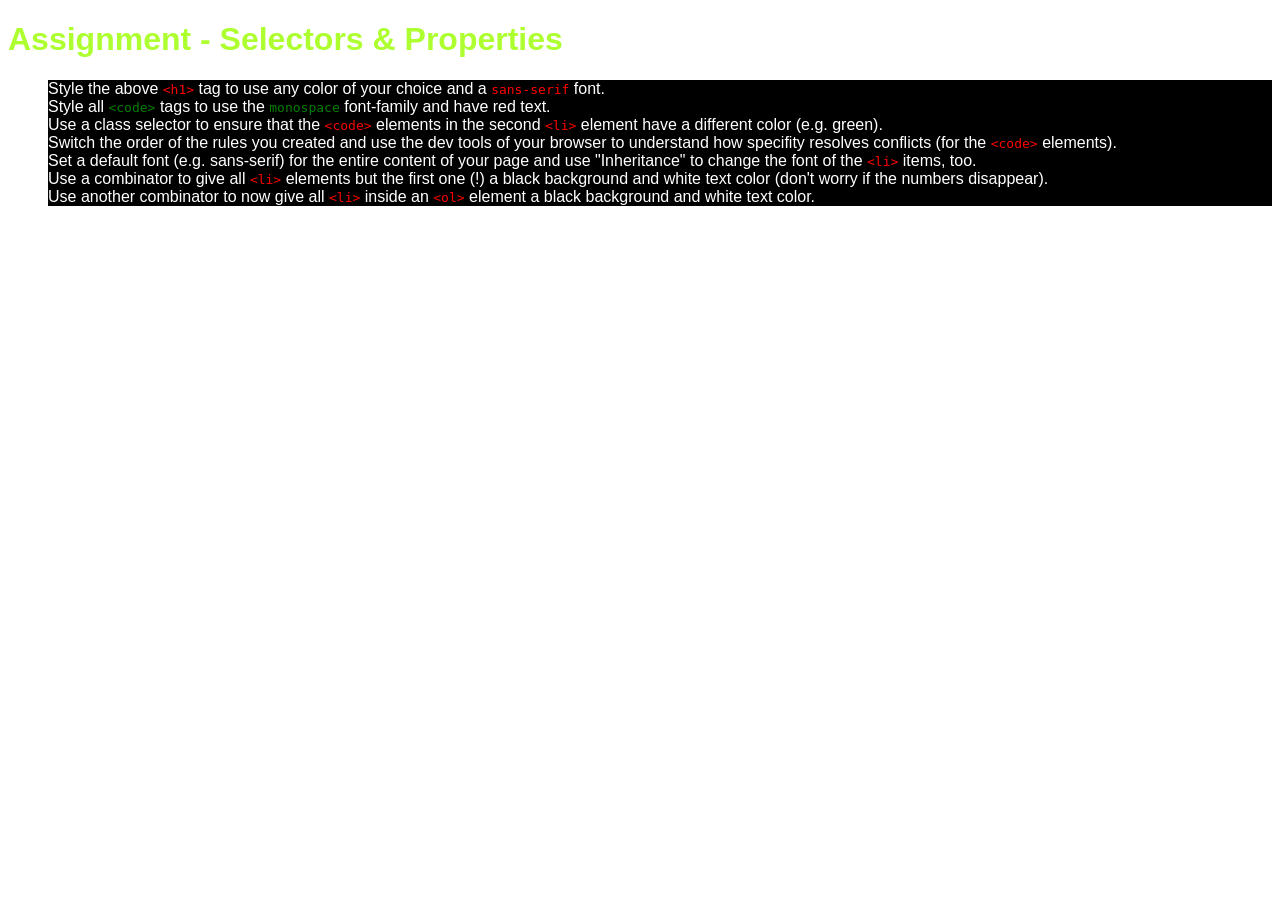
<file: 1.The Basics/index.html>
<!DOCTYPE html>
<html lang="en">
<head>
    <meta charset="UTF-8">
    <meta name="viewport" content="width=device-width, initial-scale=1.0">
    <meta http-equiv="X-UA-Compatible" content="ie=edge">
    <title>CSS Course</title>
    <link rel="stylesheet" href="main.css">
</head>
<body>
    <h1 id="assignment-instructions">Assignment - Selectors &amp; Properties</h1>
    <ol>
        <li>Style the above <code>&lt;h1&gt;</code> tag to use any color of your choice and a <code>sans-serif</code> font.</li>
        <li>Style all <code>&lt;code&gt;</code> tags to use the <code>monospace</code> font-family and have red text.</li>
        <li>Use a class selector to ensure that the <code>&lt;code&gt;</code> elements in the second <code>&lt;li&gt;</code> element have a different color (e.g. green).</li>
        <li>Switch the order of the rules you created and use the dev tools of your browser to understand how specifity resolves conflicts (for the <code>&lt;code&gt;</code> elements).</li>
        <li>Set a default font (e.g. sans-serif) for the entire content of your page and use "Inheritance" to change the font of the <code>&lt;li&gt;</code> items, too.</li>
        <li>Use a combinator to give all <code>&lt;li&gt;</code> elements but the first one (!) a black background and white text color (don't worry if the numbers disappear).</li>
        <li>Use another combinator to now give all <code>&lt;li&gt;</code> inside an <code>&lt;ol&gt;</code> element a black background and white text color.</li>
    </ol>
</body>
</html>
</file>
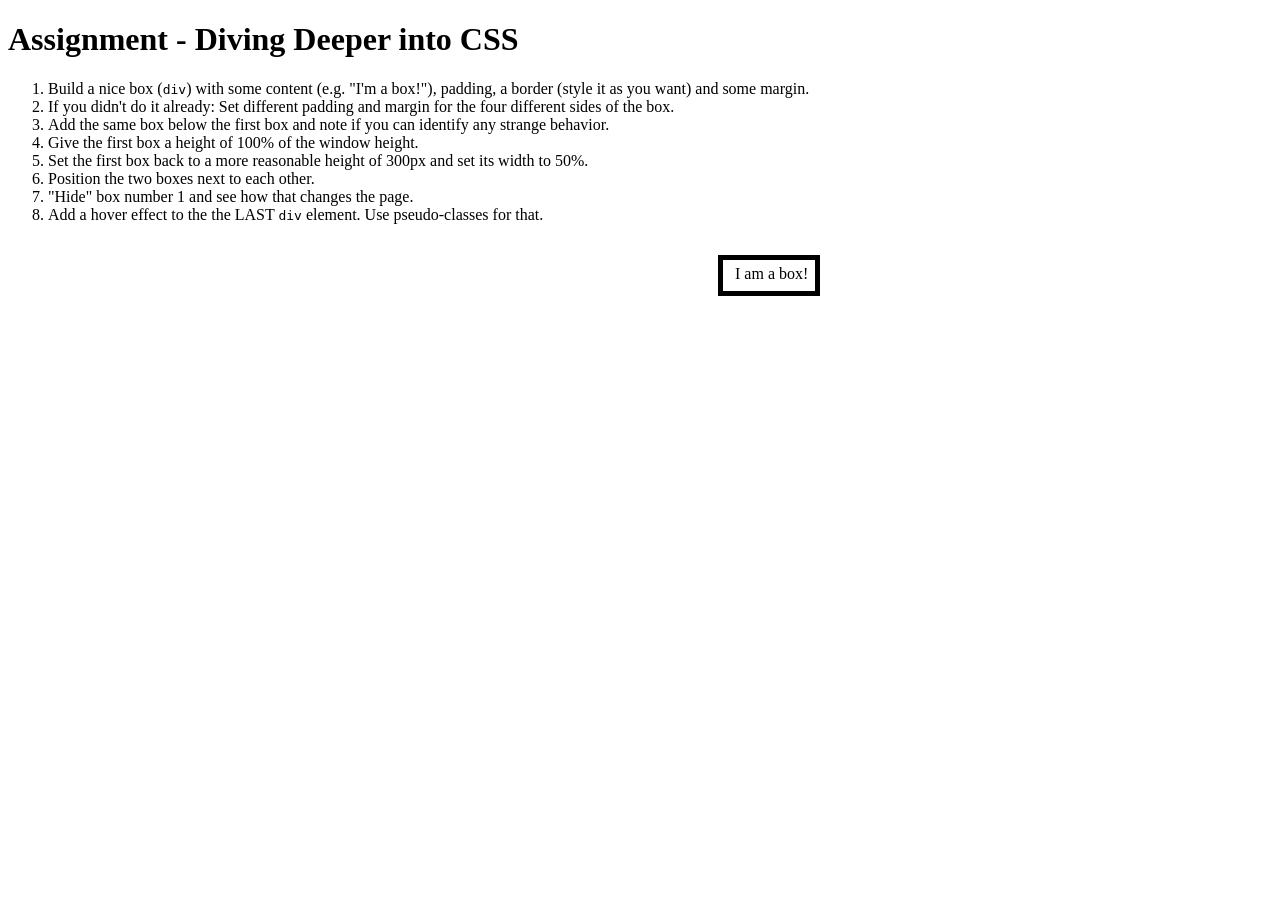
<file: 2.Diving Deeper/index.html>
<!DOCTYPE html>
<html lang="en">
<head>
    <meta charset="UTF-8">
    <meta name="viewport" content="width=device-width, initial-scale=1.0">
    <meta http-equiv="X-UA-Compatible" content="ie=edge">
    <title>CSS Course</title>
    <link rel="stylesheet" href="main.css">
</head>
<body>
    <h1>Assignment - Diving Deeper into CSS</h1>
    <ol>
        <li>Build a nice box (<code>div</code>) with some content (e.g. "I'm a box!"), padding, a border (style it as you want) and some margin.</li>
        <li>If you didn't do it already: Set different padding and margin for the four different sides of the box.</li>
        <li>Add the same box below the first box and note if you can identify any strange behavior.</li>
        <li>Give the first box a height of 100% of the window height.</li>
        <li>Set the first box back to a more reasonable height of 300px and set its width to 50%.</li>
        <li>Position the two boxes next to each other.</li>
        <li>"Hide" box number 1 and see how that changes the page.</li>
        <li>Add a hover effect to the the LAST <code>div</code> element. Use pseudo-classes for that.</li>
    </ol>
    <div class="box">I am a box!</div>
    <div class="box">I am a box!</div>
</body>
</html>
</file>
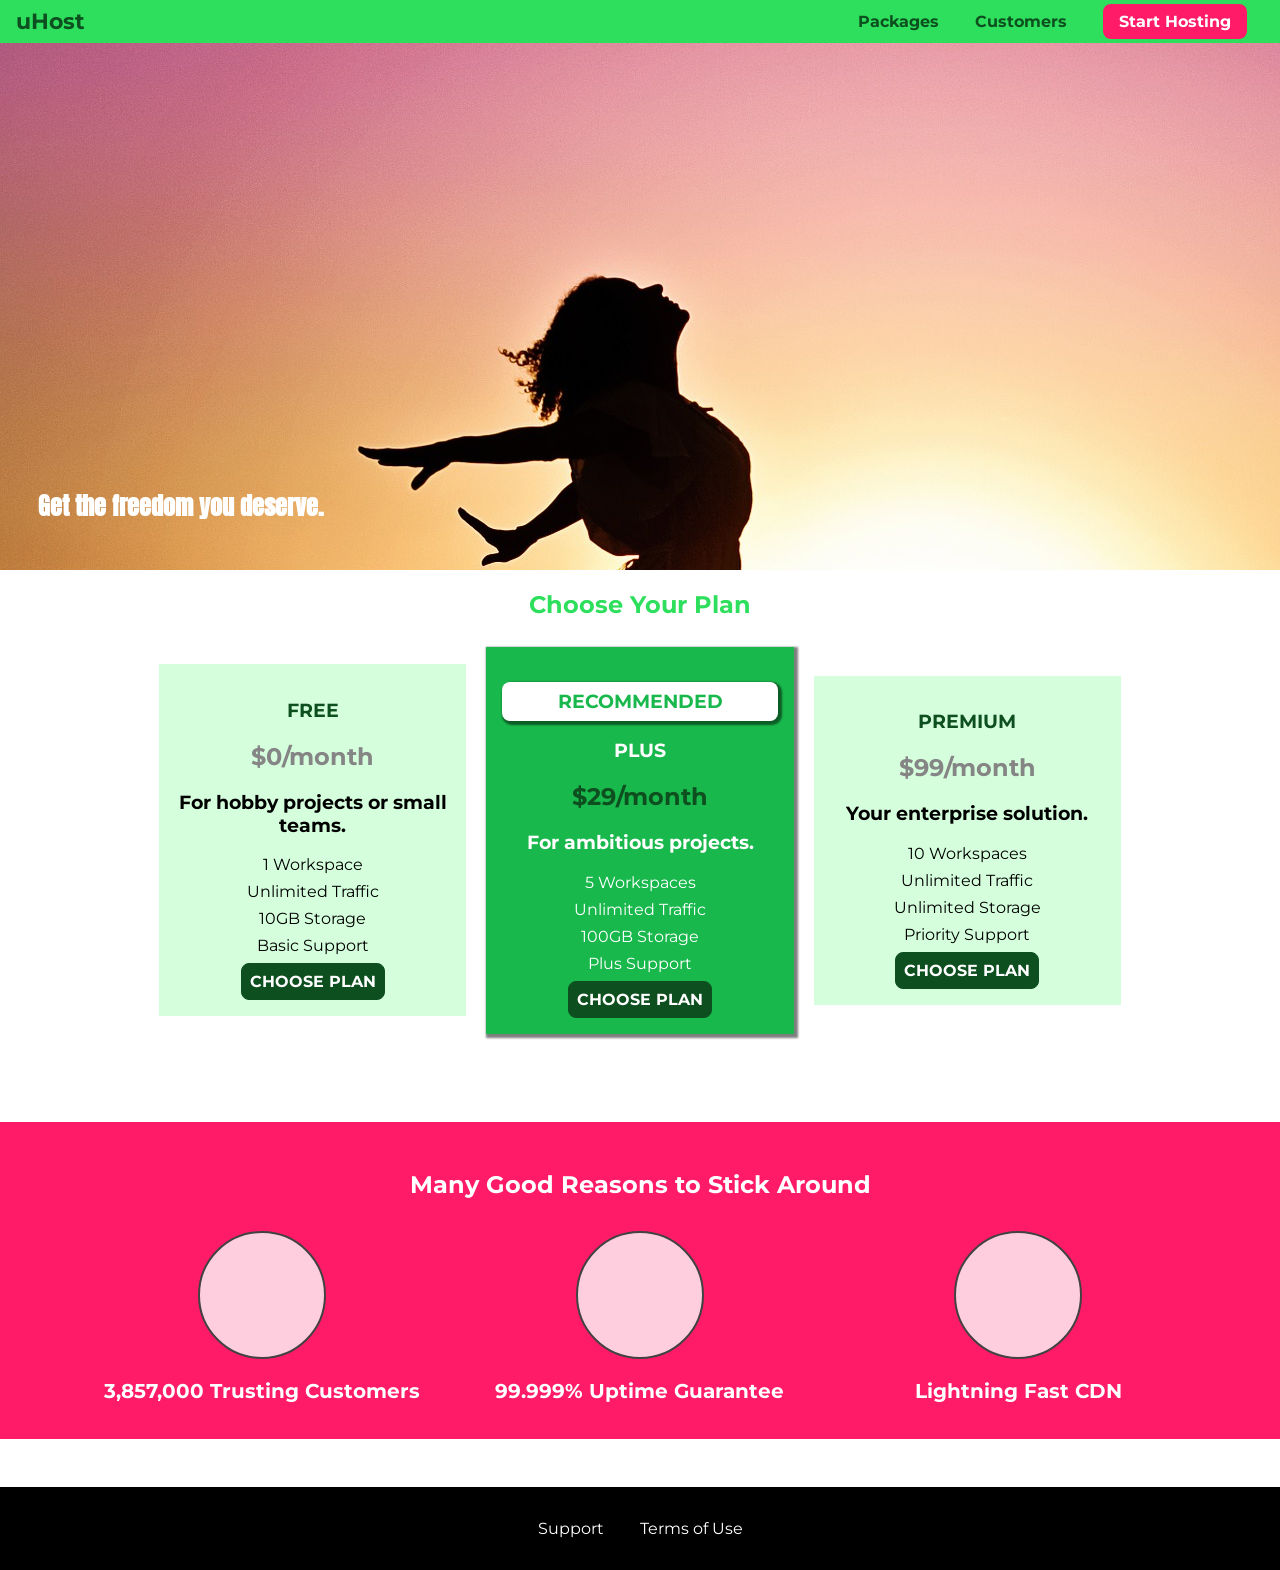
<file: 3.Positioning/index.html>
<!DOCTYPE html>
<html lang="en">

<head>
    <meta charset="UTF-8">
    <meta http-equiv="X-UA-Compatible" content="ie=edge">
    <title>uHost</title>
    <link rel="shortcut icon" href="favicon.png">
    <link href="https://fonts.googleapis.com/css?family=Anton" rel="stylesheet">
    <link href="https://fonts.googleapis.com/css?family=Montserrat:400,700" rel="stylesheet">
    <link rel="stylesheet" href="shared.css">
    <link rel="stylesheet" href="main.css">
</head>

<body>
    <header class="main-header">
        <div>
            <a href="index.html" class="main-header__brand">
                uHost
            </a>
        </div>
        <nav class="main-nav">
            <ul class="main-nav__items">
                <li class="main-nav__item">
                    <a href="packages/index.html">Packages</a>
                </li>
                <li class="main-nav__item">
                    <a href="customers/index.html">Customers</a>
                </li>
                <li class="main-nav__item main-nav__item--cta">
                    <a href="start-hosting/index.html">Start Hosting</a>
                </li>
            </ul>
        </nav>
    </header>
    <main>
        <section id="product-overview">
            <h1>Get the freedom you deserve.</h1>
        </section>
        <section id="plans">
            <h1 class="section-title">Choose Your Plan</h1>
            <div class="plan__list">
                <article class="plan">
                    <h1 class="plan__title">FREE</h1>
                    <h2 class="plan__price">$0/month</h2>
                    <h3>For hobby projects or small teams.</h3>
                    <ul class="plan__features">
                        <li class="plan__feature">1 Workspace</li>
                        <li class="plan__feature">Unlimited Traffic</li>
                        <li class="plan__feature">10GB Storage</li>
                        <li class="plan__feature">Basic Support</li>
                    </ul>
                    <div>
                        <button class="button">CHOOSE PLAN</button>
                    </div>
                </article>
                <article class="plan plan--highlighted">
                    <h1 class="plan__annotation">RECOMMENDED</h1>
                    <h1 class="plan__title">PLUS</h1>
                    <h2 class="plan__price">$29/month</h2>
                    <h3>For ambitious projects.</h3>
                    <ul class="plan__features">
                        <li class="plan__feature">5 Workspaces</li>
                        <li class="plan__feature">Unlimited Traffic</li>
                        <li class="plan__feature">100GB Storage</li>
                        <li class="plan__feature">Plus Support</li>
                    </ul>
                    <div>
                        <button class="button">CHOOSE PLAN</button>
                    </div>
                </article>
                <article class="plan">
                    <h1 class="plan__title">PREMIUM</h1>
                    <h2 class="plan__price">$99/month</h2>
                    <h3>Your enterprise solution.</h3>
                    <ul class="plan__features">
                        <li class="plan__feature">10 Workspaces</li>
                        <li class="plan__feature">Unlimited Traffic</li>
                        <li class="plan__feature">Unlimited Storage</li>
                        <li class="plan__feature">Priority Support</li>
                    </ul>
                    <div>
                        <button class="button">CHOOSE PLAN</button>
                    </div>
                </article>
            </div>
        </section>
        <section id="key-features">
            <h1 class="section-title">Many Good Reasons to Stick Around</h1>
            <ul class="key-feature__list">
                <li class="key-feature">
                    <div class="key-feature__image">

                    </div>
                    <p class="key-feature__description">3,857,000 Trusting Customers</p>
                </li>
                <li class="key-feature">
                    <div class="key-feature__image">

                    </div>
                    <p class="key-feature__description">99.999% Uptime Guarantee</p>
                </li>
                <li class="key-feature">
                    <div class="key-feature__image">

                    </div>
                    <p class="key-feature__description">Lightning Fast CDN</p>
                </li>
            </ul>
        </section>
    </main>
    <footer class="main-footer">
        <nav>
            <ul class="main-footer__links">
                <li class="main-footer__link">
                    <a href="#">Support</a>
                </li>
                <li class="main-footer__link">
                    <a href="#">Terms of Use</a>
                </li>
            </ul>
        </nav>
    </footer>
</body>

</html>
</file>
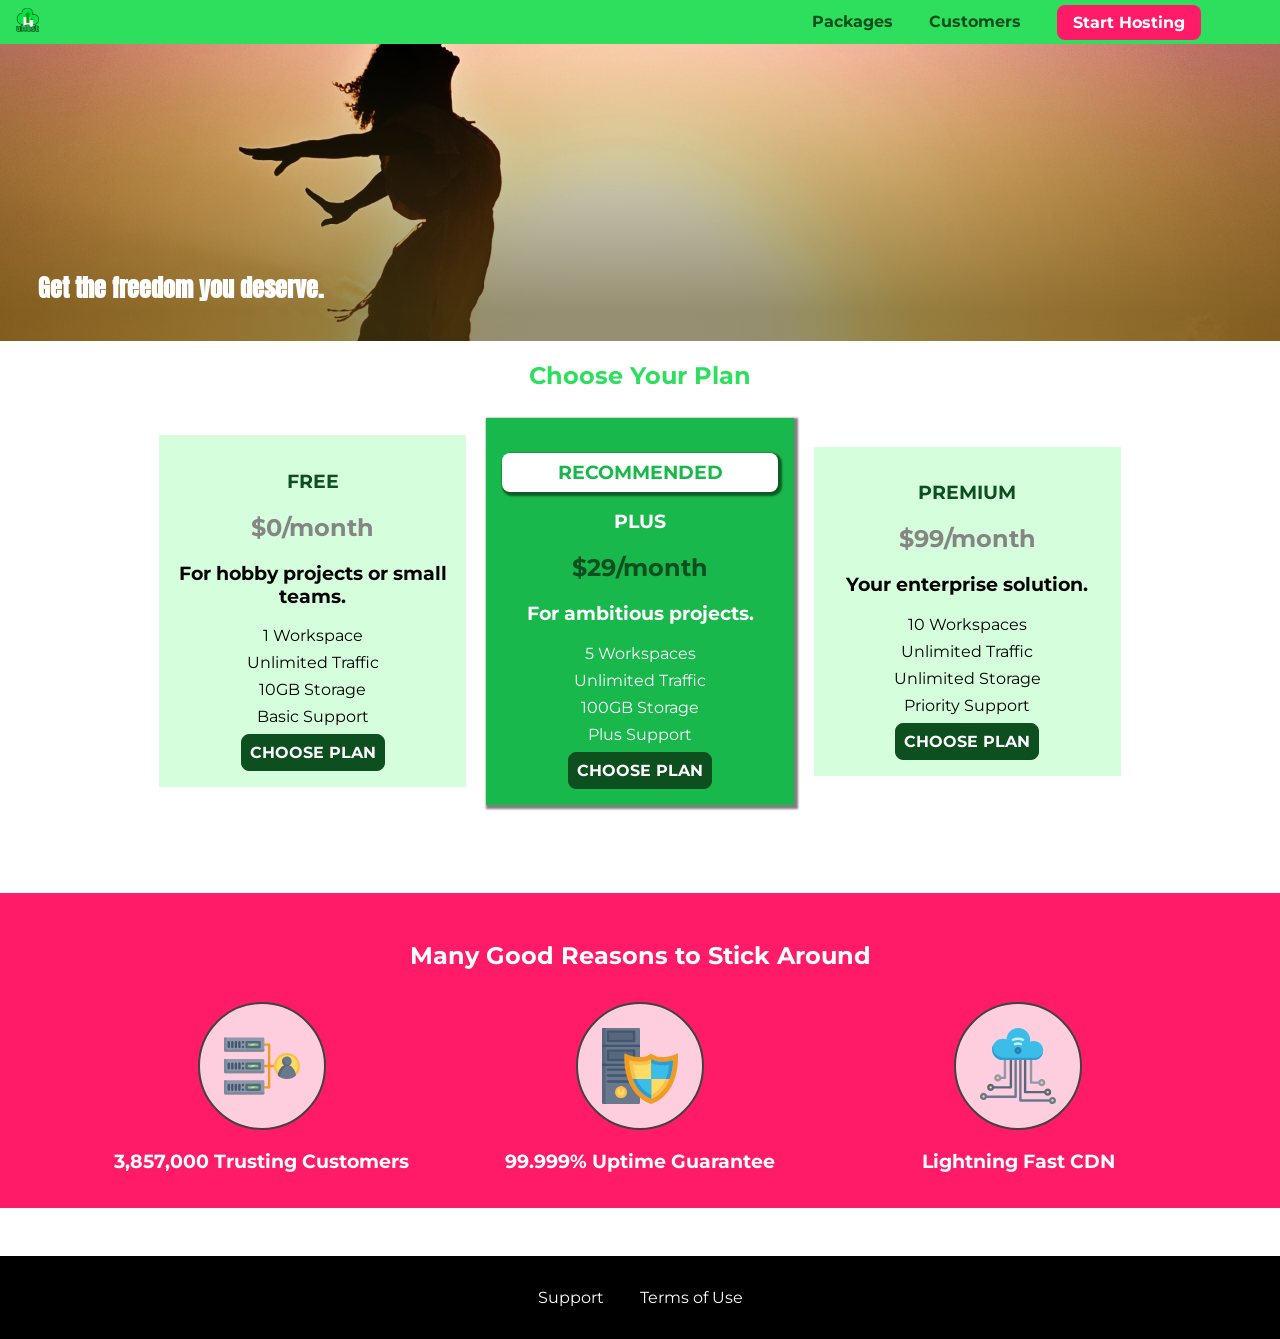
<file: 4.Working with JavaScript and CSS/index.html>
<!DOCTYPE html>
<html lang="en">

<head>
    <meta charset="UTF-8">
    <meta http-equiv="X-UA-Compatible" content="ie=edge">
    <title>uHost</title>
    <link rel="shortcut icon" href="favicon.png">
    <link href="https://fonts.googleapis.com/css?family=Anton" rel="stylesheet">
    <link href="https://fonts.googleapis.com/css?family=Montserrat:400,700" rel="stylesheet">
    <link rel="stylesheet" href="shared.css">
    <link rel="stylesheet" href="main.css">
</head>

<body>
    <div class="backdrop"></div>
    <div class="modal">
        <h1 class="modal__title">Do you want to continue?</h1>
        <div class="modal__actions">
            <a href="start-hosting/index.html" class="modal__action">Yes!</a>
            <button class="modal__action modal__action--negative" type="button">No!</button>
        </div>
    </div>
    <header class="main-header">
        <div>
            <a href="index.html" class="main-header__brand">
                <img src="images/uhost-icon.png" alt="uHost - Your favorite hosting company">
            </a>
        </div>
        <nav class="main-nav">
            <ul class="main-nav__items">
                <li class="main-nav__item">
                    <a href="packages/index.html">Packages</a>
                </li>
                <li class="main-nav__item">
                    <a href="customers/index.html">Customers</a>
                </li>
                <li class="main-nav__item main-nav__item--cta">
                    <a href="start-hosting/index.html">Start Hosting</a>
                </li>
            </ul>
        </nav>
    </header>
    <main>
        <section id="product-overview">
            <h1>Get the freedom you deserve.</h1>
        </section>
        <section id="plans">
            <h1 class="section-title">Choose Your Plan</h1>
            <div class="plan__list">
                <article class="plan">
                    <h1 class="plan__title">FREE</h1>
                    <h2 class="plan__price">$0/month</h2>
                    <h3>For hobby projects or small teams.</h3>
                    <ul class="plan__features">
                        <li class="plan__feature">1 Workspace</li>
                        <li class="plan__feature">Unlimited Traffic</li>
                        <li class="plan__feature">10GB Storage</li>
                        <li class="plan__feature">Basic Support</li>
                    </ul>
                    <div>
                        <button class="button">CHOOSE PLAN</button>
                    </div>
                </article>
                <article class="plan plan--highlighted">
                    <h1 class="plan__annotation">RECOMMENDED</h1>
                    <h1 class="plan__title">PLUS</h1>
                    <h2 class="plan__price">$29/month</h2>
                    <h3>For ambitious projects.</h3>
                    <ul class="plan__features">
                        <li class="plan__feature">5 Workspaces</li>
                        <li class="plan__feature">Unlimited Traffic</li>
                        <li class="plan__feature">100GB Storage</li>
                        <li class="plan__feature">Plus Support</li>
                    </ul>
                    <div>
                        <button class="button">CHOOSE PLAN</button>
                    </div>
                </article>
                <article class="plan">
                    <h1 class="plan__title">PREMIUM</h1>
                    <h2 class="plan__price">$99/month</h2>
                    <h3>Your enterprise solution.</h3>
                    <ul class="plan__features">
                        <li class="plan__feature">10 Workspaces</li>
                        <li class="plan__feature">Unlimited Traffic</li>
                        <li class="plan__feature">Unlimited Storage</li>
                        <li class="plan__feature">Priority Support</li>
                    </ul>
                    <div>
                        <button class="button">CHOOSE PLAN</button>
                    </div>
                </article>
            </div>
        </section>
        <section id="key-features">
            <h1 class="section-title">Many Good Reasons to Stick Around</h1>
            <ul class="key-feature__list">
                <li class="key-feature">
                    <div class="key-feature__image">
                        <svg viewBox="0 0 512 512">
                            <path style="fill:#F09B24;" d="M344,248h-32V112c0-4.418-3.582-8-8-8h-40c-4.418,0-8,3.582-8,8s3.582,8,8,8h32v128h-32  c-4.418,0-8,3.582-8,8s3.582,8,8,8h32v128h-32c-4.418,0-8,3.582-8,8s3.582,8,8,8h40c4.418,0,8-3.582,8-8V264h32c4.418,0,8-3.582,8-8  S348.418,248,344,248z"
                            />
                            <path style="fill:#8E9AA9;" d="M264,64H8c-4.418,0-8,3.582-8,8v80c0,4.418,3.582,8,8,8h256c4.418,0,8-3.582,8-8V72  C272,67.582,268.418,64,264,64z"
                            />
                            <path style="fill:#7C899B;" d="M24,144c-4.418,0-8-3.582-8-8V64H8c-4.418,0-8,3.582-8,8v80c0,4.418,3.582,8,8,8h256  c4.418,0,8-3.582,8-8v-8H24z"
                            />
                            <rect x="152" y="96" style="fill:#B8E3A8;" width="88" height="32" />
                            <g>
                                <polygon style="fill:#7EC97D;" points="152,96 152,128 166,128 198,96  " />
                                <polygon style="fill:#7EC97D;" points="220,96 188,128 240,128 240,96  " />
                            </g>
                            <path style="fill:#56677E;" d="M240,136h-88c-4.418,0-8-3.582-8-8V96c0-4.418,3.582-8,8-8h88c4.418,0,8,3.582,8,8v32  C248,132.418,244.418,136,240,136z M160,120h72v-16h-72V120z"
                            />
                            <g>
                                <path style="fill:#435670;" d="M32,136c-4.418,0-8-3.582-8-8V96c0-4.418,3.582-8,8-8s8,3.582,8,8v32C40,132.418,36.418,136,32,136z   "
                                />
                                <path style="fill:#435670;" d="M56,136c-4.418,0-8-3.582-8-8V96c0-4.418,3.582-8,8-8s8,3.582,8,8v32C64,132.418,60.418,136,56,136z   "
                                />
                                <path style="fill:#435670;" d="M80,136c-4.418,0-8-3.582-8-8V96c0-4.418,3.582-8,8-8s8,3.582,8,8v32C88,132.418,84.418,136,80,136z   "
                                />
                                <path style="fill:#435670;" d="M104,136c-4.418,0-8-3.582-8-8V96c0-4.418,3.582-8,8-8s8,3.582,8,8v32   C112,132.418,108.418,136,104,136z"
                                />
                                <path style="fill:#435670;" d="M128,105c-4.418,0-8-3.582-8-8v-1c0-4.418,3.582-8,8-8s8,3.582,8,8v1   C136,101.418,132.418,105,128,105z"
                                />
                                <path style="fill:#435670;" d="M128,136c-4.418,0-8-3.582-8-8v-1c0-4.418,3.582-8,8-8s8,3.582,8,8v1   C136,132.418,132.418,136,128,136z"
                                />
                            </g>
                            <path style="fill:#8E9AA9;" d="M264,208H8c-4.418,0-8,3.582-8,8v80c0,4.418,3.582,8,8,8h256c4.418,0,8-3.582,8-8v-80  C272,211.582,268.418,208,264,208z"
                            />
                            <path style="fill:#7C899B;" d="M24,288c-4.418,0-8-3.582-8-8v-72H8c-4.418,0-8,3.582-8,8v80c0,4.418,3.582,8,8,8h256  c4.418,0,8-3.582,8-8v-8H24z"
                            />
                            <rect x="152" y="240" style="fill:#B8E3A8;" width="88" height="32" />
                            <g>
                                <polygon style="fill:#7EC97D;" points="152,240 152,272 166,272 198,240  " />
                                <polygon style="fill:#7EC97D;" points="220,240 188,272 240,272 240,240  " />
                            </g>
                            <path style="fill:#56677E;" d="M240,280h-88c-4.418,0-8-3.582-8-8v-32c0-4.418,3.582-8,8-8h88c4.418,0,8,3.582,8,8v32  C248,276.418,244.418,280,240,280z M160,264h72v-16h-72V264z"
                            />
                            <g>
                                <path style="fill:#435670;" d="M32,280c-4.418,0-8-3.582-8-8v-32c0-4.418,3.582-8,8-8s8,3.582,8,8v32C40,276.418,36.418,280,32,280   z"
                                />
                                <path style="fill:#435670;" d="M56,280c-4.418,0-8-3.582-8-8v-32c0-4.418,3.582-8,8-8s8,3.582,8,8v32C64,276.418,60.418,280,56,280   z"
                                />
                                <path style="fill:#435670;" d="M80,280c-4.418,0-8-3.582-8-8v-32c0-4.418,3.582-8,8-8s8,3.582,8,8v32C88,276.418,84.418,280,80,280   z"
                                />
                                <path style="fill:#435670;" d="M104,280c-4.418,0-8-3.582-8-8v-32c0-4.418,3.582-8,8-8s8,3.582,8,8v32   C112,276.418,108.418,280,104,280z"
                                />
                                <path style="fill:#435670;" d="M128,249c-4.418,0-8-3.582-8-8v-1c0-4.418,3.582-8,8-8s8,3.582,8,8v1   C136,245.418,132.418,249,128,249z"
                                />
                                <path style="fill:#435670;" d="M128,280c-4.418,0-8-3.582-8-8v-1c0-4.418,3.582-8,8-8s8,3.582,8,8v1   C136,276.418,132.418,280,128,280z"
                                />
                            </g>
                            <path style="fill:#8E9AA9;" d="M264,352H8c-4.418,0-8,3.582-8,8v80c0,4.418,3.582,8,8,8h256c4.418,0,8-3.582,8-8v-80  C272,355.582,268.418,352,264,352z"
                            />
                            <path style="fill:#7C899B;" d="M24,432c-4.418,0-8-3.582-8-8v-72H8c-4.418,0-8,3.582-8,8v80c0,4.418,3.582,8,8,8h256  c4.418,0,8-3.582,8-8v-8H24z"
                            />
                            <rect x="152" y="384" style="fill:#B8E3A8;" width="88" height="32" />
                            <g>
                                <polygon style="fill:#7EC97D;" points="152,384 152,416 166,416 198,384  " />
                                <polygon style="fill:#7EC97D;" points="220,384 188,416 240,416 240,384  " />
                            </g>
                            <path style="fill:#56677E;" d="M240,424h-88c-4.418,0-8-3.582-8-8v-32c0-4.418,3.582-8,8-8h88c4.418,0,8,3.582,8,8v32  C248,420.418,244.418,424,240,424z M160,408h72v-16h-72V408z"
                            />
                            <g>
                                <path style="fill:#435670;" d="M32,424c-4.418,0-8-3.582-8-8v-32c0-4.418,3.582-8,8-8s8,3.582,8,8v32C40,420.418,36.418,424,32,424   z"
                                />
                                <path style="fill:#435670;" d="M56,424c-4.418,0-8-3.582-8-8v-32c0-4.418,3.582-8,8-8s8,3.582,8,8v32C64,420.418,60.418,424,56,424   z"
                                />
                                <path style="fill:#435670;" d="M80,424c-4.418,0-8-3.582-8-8v-32c0-4.418,3.582-8,8-8s8,3.582,8,8v32C88,420.418,84.418,424,80,424   z"
                                />
                                <path style="fill:#435670;" d="M104,424c-4.418,0-8-3.582-8-8v-32c0-4.418,3.582-8,8-8s8,3.582,8,8v32   C112,420.418,108.418,424,104,424z"
                                />
                                <path style="fill:#435670;" d="M128,393c-4.418,0-8-3.582-8-8v-1c0-4.418,3.582-8,8-8s8,3.582,8,8v1   C136,389.418,132.418,393,128,393z"
                                />
                                <path style="fill:#435670;" d="M128,424c-4.418,0-8-3.582-8-8v-1c0-4.418,3.582-8,8-8s8,3.582,8,8v1   C136,420.418,132.418,424,128,424z"
                                />
                            </g>
                            <path style="fill:#F7C14D;" d="M424,168c-48.523,0-88,39.477-88,88s39.477,88,88,88s88-39.477,88-88S472.523,168,424,168z" />
                            <path style="fill:#FFDB66;" d="M424,184c-39.701,0-72,32.299-72,72s32.299,72,72,72s72-32.299,72-72S463.701,184,424,184z" />
                            <path style="fill:#69788D;" d="M484.893,314.16C476.393,274.588,451.922,248,424,248s-52.393,26.588-60.893,66.16  c-0.605,2.82,0.354,5.749,2.511,7.664C381.731,336.124,402.465,344,424,344s42.269-7.876,58.381-22.176  C484.539,319.909,485.498,316.98,484.893,314.16z"
                            />
                            <path style="fill:#56677E;" d="M434.053,249.171C430.768,248.403,427.411,248,424,248c-27.922,0-52.393,26.588-60.893,66.16  c-0.605,2.82,0.354,5.749,2.511,7.664c3.383,3.002,6.979,5.703,10.734,8.125C384.904,286.243,407.373,255.378,434.053,249.171z"
                            />
                            <path style="fill:#69788D;" d="M424,192c-17.645,0-32,14.355-32,32s14.355,32,32,32s32-14.355,32-32S441.645,192,424,192z" />
                            <path style="fill:#56677E;" d="M432,248c-17.645,0-32-14.355-32-32c0-6.783,2.128-13.076,5.742-18.258  C397.444,203.53,392,213.138,392,224c0,17.645,14.355,32,32,32c10.862,0,20.471-5.444,26.258-13.742  C445.076,245.872,438.783,248,432,248z"
                            />

                        </svg>
                    </div>
                    <p class="key-feature__description">3,857,000 Trusting Customers</p>
                </li>
                <li class="key-feature">
                    <div class="key-feature__image">
                        <svg viewBox="0 0 512 512">
                            <path style="fill:#69788D;" d="M248,0H8C3.582,0,0,3.582,0,8v496c0,4.418,3.582,8,8,8h240c4.418,0,8-3.582,8-8V8  C256,3.582,252.418,0,248,0z"
                            />
                            <path style="fill:#56677E;" d="M24,504V8c0-4.418,3.582-8,8-8H8C3.582,0,0,3.582,0,8v496c0,4.418,3.582,8,8,8h24  C27.582,512,24,508.418,24,504z"
                            />
                            <g>
                                <rect x="0" y="112" style="fill:#435670;" width="256" height="16" />
                                <rect x="0" y="240" style="fill:#435670;" width="256" height="16" />
                            </g>
                            <path style="fill:#F7C14D;" d="M128,392c-22.056,0-40,17.944-40,40s17.944,40,40,40s40-17.944,40-40S150.056,392,128,392z" />
                            <path style="fill:#FFDB66;" d="M128,408c-13.233,0-24,10.767-24,24s10.767,24,24,24s24-10.767,24-24S141.233,408,128,408z" />
                            <path style="fill:#F7C14D;" d="M128,392c-2.739,0-5.414,0.278-8,0.805V424c0,4.418,3.582,8,8,8c4.418,0,8-3.582,8-8v-31.195  C133.414,392.278,130.739,392,128,392z"
                            />
                            <g>
                                <path style="fill:#435670;" d="M216,288H40c-4.418,0-8-3.582-8-8s3.582-8,8-8h176c4.418,0,8,3.582,8,8S220.418,288,216,288z"
                                />
                                <path style="fill:#435670;" d="M216,328H40c-4.418,0-8-3.582-8-8s3.582-8,8-8h176c4.418,0,8,3.582,8,8S220.418,328,216,328z"
                                />
                                <path style="fill:#435670;" d="M216,368H40c-4.418,0-8-3.582-8-8s3.582-8,8-8h176c4.418,0,8,3.582,8,8S220.418,368,216,368z"
                                />
                                <path style="fill:#435670;" d="M216,16H40c-4.418,0-8,3.582-8,8v64c0,4.418,3.582,8,8,8h176c4.418,0,8-3.582,8-8V24   C224,19.582,220.418,16,216,16z"
                                />
                            </g>
                            <rect x="48" y="32" style="fill:#56677E;" width="160" height="48" />
                            <path style="fill:#435670;" d="M216,144H40c-4.418,0-8,3.582-8,8v64c0,4.418,3.582,8,8,8h176c4.418,0,8-3.582,8-8v-64  C224,147.582,220.418,144,216,144z"
                            />
                            <rect x="48" y="160" style="fill:#56677E;" width="160" height="48" />
                            <path style="fill:#F09B24;" d="M511.747,180.237c-0.194-6.537-8.107-10.107-13.135-5.894c-5.6,4.693-42.904,21.282-98.514,21.282  c-33.45,0-64.625-20.999-64.929-21.206c-2.9-1.991-6.764-1.85-9.512,0.346c-2.677,2.135-27.201,20.86-63.793,20.86  c-55.607,0-92.914-16.589-98.515-21.282c-5.028-4.211-12.941-0.645-13.135,5.894c-1.634,54.834,4.655,105.941,18.693,151.903  c12.096,39.604,29.759,74.047,52.497,102.373c27.538,34.304,62.743,59.882,104.66,76.045c3.069,1.918,6.757,1.921,9.83,0  c41.917-16.163,77.122-41.741,104.66-76.045c22.738-28.326,40.401-62.77,52.497-102.373  C507.092,286.179,513.381,235.071,511.747,180.237z"
                            />
                            <path style="fill:#F7C14D;" d="M476.21,221.226c-1.953-1.631-4.568-2.235-7.036-1.628c-21.686,5.327-44.926,8.028-69.075,8.028  c-25.926,0-49.633-8.975-64.955-16.504c-2.307-1.134-5.016-1.091-7.284,0.116c-14.059,7.477-36.919,16.388-65.994,16.388  c-24.153,0-47.394-2.701-69.075-8.028c-5.155-1.268-10.221,2.966-9.894,8.261c2.077,33.693,7.668,65.635,16.616,94.935  c22.774,74.565,66.139,126.334,128.888,153.868c2.032,0.891,4.397,0.891,6.43,0c61.777-27.107,104.716-78.876,127.62-153.868  c8.948-29.3,14.539-61.241,16.616-94.935C479.224,225.319,478.163,222.856,476.21,221.226z"
                            />
                            <path style="fill:#FFDB66;" d="M331.609,451.727c-52.604-25.289-89.304-70.987-109.144-135.944  c-6.532-21.39-11.162-44.336-13.82-68.447c17.133,2.852,34.952,4.291,53.22,4.291c29.394,0,53.376-7.793,69.978-15.561  c17.44,7.736,41.656,15.561,68.256,15.561c18.267,0,36.085-1.439,53.219-4.291c-2.659,24.112-7.288,47.06-13.82,68.448  C419.545,381.108,383.27,426.805,331.609,451.727z"
                            />
                            <g>
                                <path style="fill:#2C9DD4;" d="M479.066,227.858c0.157-2.539-0.903-5.002-2.856-6.633s-4.568-2.235-7.036-1.628   c-21.686,5.327-44.926,8.028-69.075,8.028c-25.926,0-49.633-8.975-64.955-16.504c-1.057-0.52-2.2-0.78-3.345-0.806l-0.072,133.351   h123.601c2.556-6.746,4.933-13.702,7.123-20.874C471.398,293.493,476.989,261.552,479.066,227.858z"
                                />
                                <path style="fill:#2C9DD4;" d="M206.658,343.667c24.153,63.42,65.028,108.108,121.743,132.995c1.031,0.452,2.147,0.673,3.263,0.666   l0.063-133.661H206.658z"
                                />
                            </g>
                            <g>
                                <path style="fill:#3CBDE8;" d="M439.497,315.783c6.532-21.389,11.161-44.336,13.82-68.448c-17.134,2.852-34.952,4.291-53.219,4.291   c-26.6,0-50.815-7.824-68.256-15.561l-0.116,107.601h97.758C433.179,334.807,436.524,325.518,439.497,315.783z"
                                />
                                <path style="fill:#3CBDE8;" d="M232.523,343.667c21.144,50.298,54.363,86.56,99.087,108.06l0.117-108.06H232.523z" />
                            </g>
                        </svg>
                    </div>
                    <p class="key-feature__description">99.999% Uptime Guarantee</p>
                </li>
                <li class="key-feature">
                    <div class="key-feature__image">
                        <svg viewBox="0 0 512 512">
                            <path style="fill:#8E9AA9;" d="M168,200c-4.418,0-8,3.582-8,8v120h-17.376c-3.302-9.311-12.194-16-22.624-16  c-13.234,0-24,10.767-24,24s10.766,24,24,24c10.429,0,19.321-6.689,22.624-16H168c4.418,0,8-3.582,8-8V208  C176,203.582,172.418,200,168,200z"
                            />
                            <path style="fill:#FFDB66;" d="M120,328c-4.411,0-8,3.589-8,8s3.589,8,8,8s8-3.589,8-8S124.411,328,120,328z" />
                            <path style="fill:#56677E;" d="M208,200c-4.418,0-8,3.582-8,8v184H94.624C91.322,382.689,82.43,376,72,376  c-13.234,0-24,10.767-24,24s10.766,24,24,24c10.429,0,19.321-6.689,22.624-16H208c4.418,0,8-3.582,8-8V208  C216,203.582,212.418,200,208,200z"
                            />
                            <path style="fill:#FFDB66;" d="M72,392c-4.411,0-8,3.589-8,8s3.589,8,8,8s8-3.589,8-8S76.411,392,72,392z" />
                            <path style="fill:#69788D;" d="M240,208c-4.418,0-8,3.582-8,8v239H47.24c-2.671-10.34-12.078-18-23.24-18c-13.234,0-24,10.767-24,24  s10.766,24,24,24c9.666,0,18.009-5.747,21.809-14H240c4.418,0,8-3.582,8-8V216C248,211.582,244.418,208,240,208z"
                            />
                            <path style="fill:#FFDB66;" d="M24,453c-4.411,0-8,3.589-8,8s3.589,8,8,8s8-3.589,8-8S28.411,453,24,453z" />
                            <path style="fill:#69788D;" d="M488,464c-10.429,0-19.321,6.689-22.624,16H280V208c0-4.418-3.582-8-8-8s-8,3.582-8,8v280  c0,4.418,3.582,8,8,8h193.376c3.302,9.311,12.194,16,22.624,16c13.234,0,24-10.767,24-24S501.234,464,488,464z"
                            />
                            <path style="fill:#FFDB66;" d="M488,480c-4.411,0-8,3.589-8,8s3.589,8,8,8s8-3.589,8-8S492.411,480,488,480z" />
                            <path style="fill:#56677E;" d="M456,408c-10.429,0-19.321,6.689-22.624,16H312V208c0-4.418-3.582-8-8-8s-8,3.582-8,8v224  c0,4.418,3.582,8,8,8h129.376c3.302,9.311,12.194,16,22.624,16c13.234,0,24-10.767,24-24S469.234,408,456,408z"
                            />
                            <path style="fill:#FFDB66;" d="M456,424c-4.411,0-8,3.589-8,8s3.589,8,8,8s8-3.589,8-8S460.411,424,456,424z" />
                            <path style="fill:#8E9AA9;" d="M416,344c-10.429,0-19.321,6.689-22.624,16H352V208c0-4.418-3.582-8-8-8s-8,3.582-8,8v160  c0,4.418,3.582,8,8,8h49.376c3.302,9.311,12.194,16,22.624,16c13.234,0,24-10.767,24-24S429.234,344,416,344z"
                            />
                            <path style="fill:#FFDB66;" d="M416,360c-4.411,0-8,3.589-8,8s3.589,8,8,8s8-3.589,8-8S420.411,360,416,360z" />
                            <path style="fill:#3CBDE8;" d="M362,88c-8.741,0-17.231,1.751-25.06,5.085C337.646,88.797,338,84.43,338,80  c0-44.112-35.888-80-80-80c-42.823,0-77.895,33.816-79.909,76.149C170.393,73.415,162.244,72,154,72c-39.701,0-72,32.299-72,72  s32.299,72,72,72h208c35.29,0,64-28.71,64-64S397.29,88,362,88z"
                            />
                            <path style="fill:#2C9DD4;" d="M368,200H160c-39.701,0-72-32.299-72-72c0-5.863,0.721-11.559,2.05-17.019  C84.918,120.88,82,132.102,82,144c0,39.701,32.299,72,72,72h208c30.389,0,55.88-21.296,62.379-49.743  C413.565,186.327,392.352,200,368,200z"
                            />
                            <path style="fill:#2A7DB5;" d="M256,128c-13.234,0-24,10.767-24,24s10.766,24,24,24c13.233,0,24-10.767,24-24S269.233,128,256,128z"
                            />
                            <path style="fill:#2C9DD4;" d="M256,144c-4.411,0-8,3.589-8,8s3.589,8,8,8c4.411,0,8-3.589,8-8S260.411,144,256,144z" />
                            <g>
                                <path style="fill:#C5F1FA;" d="M221.755,87.695c-2.994,0-5.864-1.688-7.233-4.572c-1.894-3.991-0.194-8.763,3.798-10.657   C230.157,66.849,242.834,64,256,64c13.166,0,25.844,2.849,37.68,8.466c3.992,1.895,5.692,6.666,3.798,10.657   s-6.666,5.692-10.657,3.798C277.144,82.328,266.774,80,256,80c-10.774,0-21.144,2.328-30.821,6.921   C224.072,87.446,222.904,87.695,221.755,87.695z"
                                />
                                <path style="fill:#C5F1FA;" d="M276.545,116.618c-1.148,0-2.316-0.249-3.424-0.774C267.745,113.293,261.985,112,256,112   c-5.985,0-11.745,1.293-17.121,3.844c-3.991,1.895-8.763,0.192-10.657-3.798c-1.894-3.992-0.193-8.764,3.798-10.657   C239.557,97.813,247.625,96,256,96c8.376,0,16.444,1.813,23.98,5.389c3.991,1.894,5.692,6.665,3.798,10.657   C282.41,114.93,279.539,116.618,276.545,116.618z"
                                />
                            </g>

                        </svg>
                    </div>
                    <p class="key-feature__description">Lightning Fast CDN</p>
                </li>
            </ul>
        </section>
    </main>
    <footer class="main-footer">
        <nav>
            <ul class="main-footer__links">
                <li class="main-footer__link">
                    <a href="#">Support</a>
                </li>
                <li class="main-footer__link">
                    <a href="#">Terms of Use</a>
                </li>
            </ul>
        </nav>
    </footer>
    <script src="shared.js"></script>
</body>

</html>
</file>
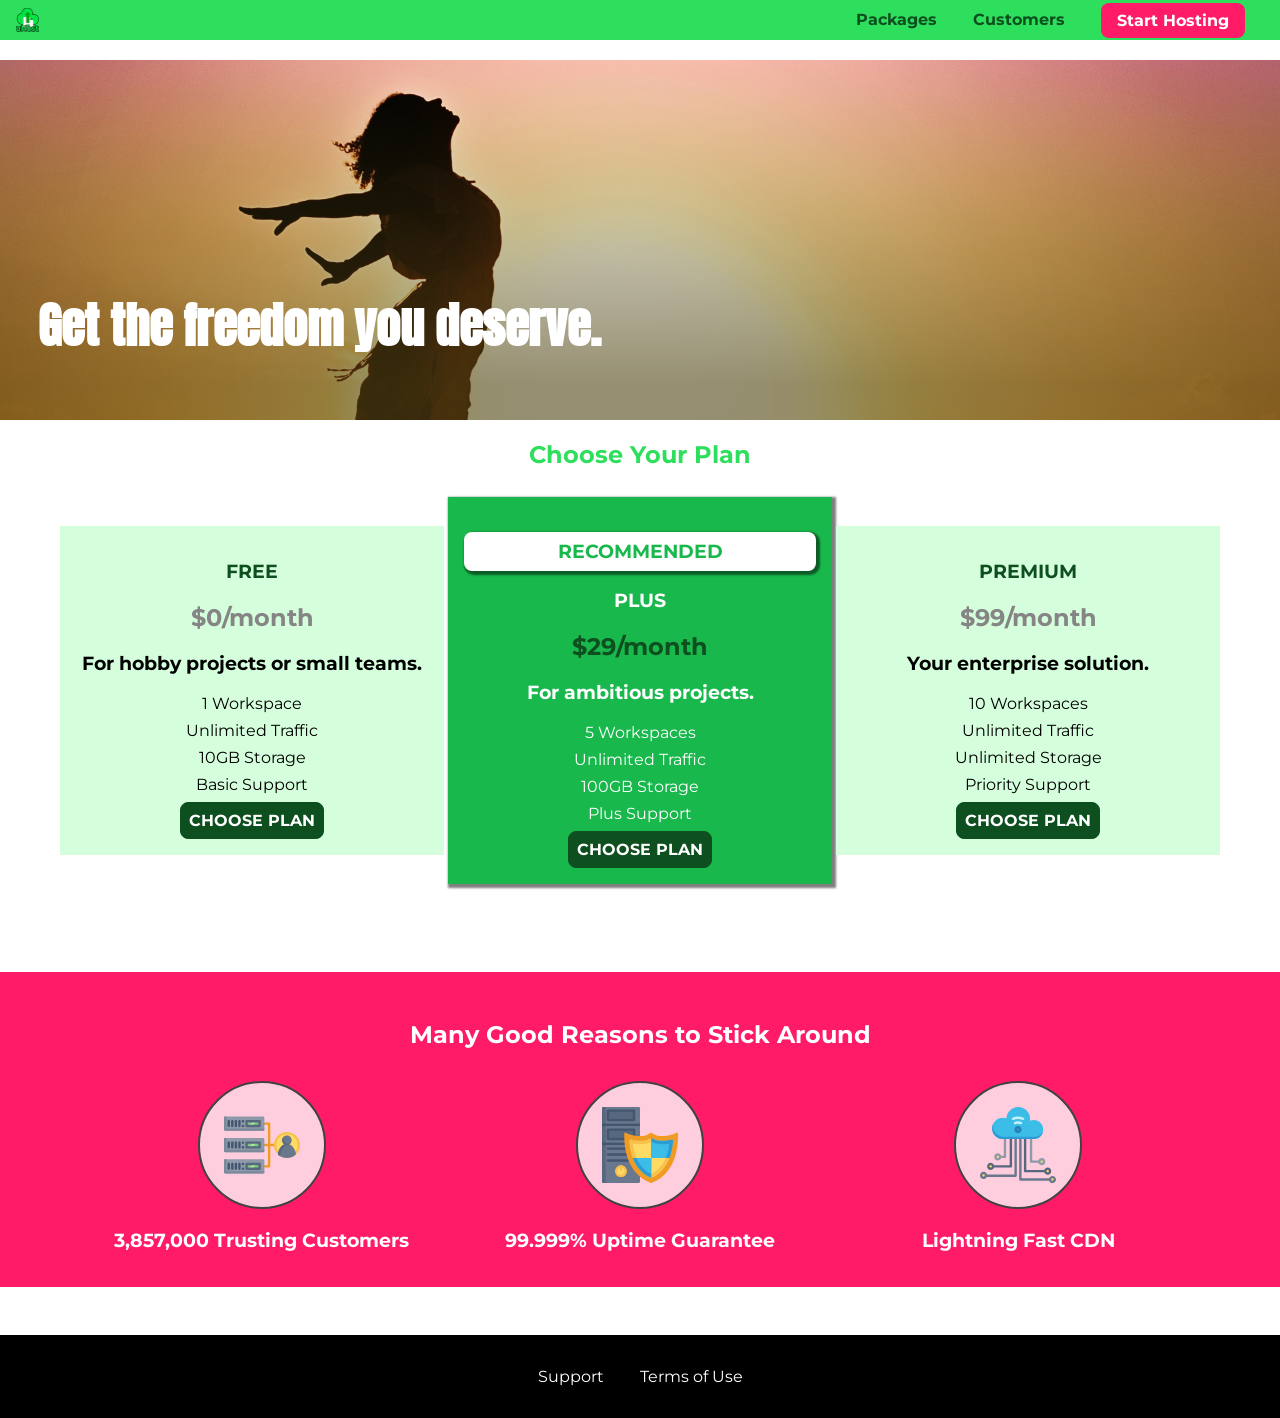
<file: 5.Making our Website Responsive/index.html>
<!DOCTYPE html>
<html lang="en">

<head>
    <meta charset="UTF-8">
    <meta http-equiv="X-UA-Compatible" content="ie=edge">
    <meta name="viewport" content="width=device-width, initial-scale=1.0">
    <title>uHost</title>
    <link rel="shortcut icon" href="favicon.png">
    <link href="https://fonts.googleapis.com/css?family=Anton" rel="stylesheet">
    <link href="https://fonts.googleapis.com/css?family=Montserrat:400,700" rel="stylesheet">
    <link rel="stylesheet" href="shared.css">
    <link rel="stylesheet" href="main.css">
</head>

<body>
    <div class="backdrop"></div>
    <div class="modal">
        <h1 class="modal__title">Do you want to continue?</h1>
        <div class="modal__actions">
            <a href="start-hosting/index.html" class="modal__action">Yes!</a>
            <button class="modal__action modal__action--negative" type="button">No!</button>
        </div>
    </div>
    <header class="main-header">
        <div>
            <button class="toggle-button">
                <span class="toggle-button__bar"></span>
                <span class="toggle-button__bar"></span>
                <span class="toggle-button__bar"></span>
            </button>
            <a href="index.html" class="main-header__brand">
                <img src="images/uhost-icon.png" alt="uHost - Your favorite hosting company">
            </a>
        </div>
        <nav class="main-nav">
            <ul class="main-nav__items">
                <li class="main-nav__item">
                    <a href="packages/index.html">Packages</a>
                </li>
                <li class="main-nav__item">
                    <a href="customers/index.html">Customers</a>
                </li>
                <li class="main-nav__item main-nav__item--cta">
                    <a href="start-hosting/index.html">Start Hosting</a>
                </li>
            </ul>
        </nav>
    </header>
    <nav class="mobile-nav">
        <ul class="mobile-nav__items">
            <li class="mobile-nav__item">
                <a href="packages/index.html">Packages</a>
            </li>
            <li class="mobile-nav__item">
                <a href="customers/index.html">Customers</a>
            </li>
            <li class="mobile-nav__item mobile-nav__item--cta">
                <a href="start-hosting/index.html">Start Hosting</a>
            </li>
        </ul>
    </nav>
    <main>
        <section id="product-overview">
            <h1>Get the freedom you deserve.</h1>
        </section>
        <section id="plans">
            <h1 class="section-title">Choose Your Plan</h1>
            <div class="plan__list">
                <article class="plan">
                    <h1 class="plan__title">FREE</h1>
                    <h2 class="plan__price">$0/month</h2>
                    <h3>For hobby projects or small teams.</h3>
                    <ul class="plan__features">
                        <li class="plan__feature">1 Workspace</li>
                        <li class="plan__feature">Unlimited Traffic</li>
                        <li class="plan__feature">10GB Storage</li>
                        <li class="plan__feature">Basic Support</li>
                    </ul>
                    <div>
                        <button class="button">CHOOSE PLAN</button>
                    </div>
                </article>
                <article class="plan plan--highlighted">
                    <h1 class="plan__annotation">RECOMMENDED</h1>
                    <h1 class="plan__title">PLUS</h1>
                    <h2 class="plan__price">$29/month</h2>
                    <h3>For ambitious projects.</h3>
                    <ul class="plan__features">
                        <li class="plan__feature">5 Workspaces</li>
                        <li class="plan__feature">Unlimited Traffic</li>
                        <li class="plan__feature">100GB Storage</li>
                        <li class="plan__feature">Plus Support</li>
                    </ul>
                    <div>
                        <button class="button">CHOOSE PLAN</button>
                    </div>
                </article>
                <article class="plan">
                    <h1 class="plan__title">PREMIUM</h1>
                    <h2 class="plan__price">$99/month</h2>
                    <h3>Your enterprise solution.</h3>
                    <ul class="plan__features">
                        <li class="plan__feature">10 Workspaces</li>
                        <li class="plan__feature">Unlimited Traffic</li>
                        <li class="plan__feature">Unlimited Storage</li>
                        <li class="plan__feature">Priority Support</li>
                    </ul>
                    <div>
                        <button class="button">CHOOSE PLAN</button>
                    </div>
                </article>
            </div>
        </section>
        <section id="key-features">
            <h1 class="section-title">Many Good Reasons to Stick Around</h1>
            <ul class="key-feature__list">
                <li class="key-feature">
                    <div class="key-feature__image">
                        <svg viewBox="0 0 512 512">
                            <path style="fill:#F09B24;" d="M344,248h-32V112c0-4.418-3.582-8-8-8h-40c-4.418,0-8,3.582-8,8s3.582,8,8,8h32v128h-32  c-4.418,0-8,3.582-8,8s3.582,8,8,8h32v128h-32c-4.418,0-8,3.582-8,8s3.582,8,8,8h40c4.418,0,8-3.582,8-8V264h32c4.418,0,8-3.582,8-8  S348.418,248,344,248z"
                            />
                            <path style="fill:#8E9AA9;" d="M264,64H8c-4.418,0-8,3.582-8,8v80c0,4.418,3.582,8,8,8h256c4.418,0,8-3.582,8-8V72  C272,67.582,268.418,64,264,64z"
                            />
                            <path style="fill:#7C899B;" d="M24,144c-4.418,0-8-3.582-8-8V64H8c-4.418,0-8,3.582-8,8v80c0,4.418,3.582,8,8,8h256  c4.418,0,8-3.582,8-8v-8H24z"
                            />
                            <rect x="152" y="96" style="fill:#B8E3A8;" width="88" height="32" />
                            <g>
                                <polygon style="fill:#7EC97D;" points="152,96 152,128 166,128 198,96  " />
                                <polygon style="fill:#7EC97D;" points="220,96 188,128 240,128 240,96  " />
                            </g>
                            <path style="fill:#56677E;" d="M240,136h-88c-4.418,0-8-3.582-8-8V96c0-4.418,3.582-8,8-8h88c4.418,0,8,3.582,8,8v32  C248,132.418,244.418,136,240,136z M160,120h72v-16h-72V120z"
                            />
                            <g>
                                <path style="fill:#435670;" d="M32,136c-4.418,0-8-3.582-8-8V96c0-4.418,3.582-8,8-8s8,3.582,8,8v32C40,132.418,36.418,136,32,136z   "
                                />
                                <path style="fill:#435670;" d="M56,136c-4.418,0-8-3.582-8-8V96c0-4.418,3.582-8,8-8s8,3.582,8,8v32C64,132.418,60.418,136,56,136z   "
                                />
                                <path style="fill:#435670;" d="M80,136c-4.418,0-8-3.582-8-8V96c0-4.418,3.582-8,8-8s8,3.582,8,8v32C88,132.418,84.418,136,80,136z   "
                                />
                                <path style="fill:#435670;" d="M104,136c-4.418,0-8-3.582-8-8V96c0-4.418,3.582-8,8-8s8,3.582,8,8v32   C112,132.418,108.418,136,104,136z"
                                />
                                <path style="fill:#435670;" d="M128,105c-4.418,0-8-3.582-8-8v-1c0-4.418,3.582-8,8-8s8,3.582,8,8v1   C136,101.418,132.418,105,128,105z"
                                />
                                <path style="fill:#435670;" d="M128,136c-4.418,0-8-3.582-8-8v-1c0-4.418,3.582-8,8-8s8,3.582,8,8v1   C136,132.418,132.418,136,128,136z"
                                />
                            </g>
                            <path style="fill:#8E9AA9;" d="M264,208H8c-4.418,0-8,3.582-8,8v80c0,4.418,3.582,8,8,8h256c4.418,0,8-3.582,8-8v-80  C272,211.582,268.418,208,264,208z"
                            />
                            <path style="fill:#7C899B;" d="M24,288c-4.418,0-8-3.582-8-8v-72H8c-4.418,0-8,3.582-8,8v80c0,4.418,3.582,8,8,8h256  c4.418,0,8-3.582,8-8v-8H24z"
                            />
                            <rect x="152" y="240" style="fill:#B8E3A8;" width="88" height="32" />
                            <g>
                                <polygon style="fill:#7EC97D;" points="152,240 152,272 166,272 198,240  " />
                                <polygon style="fill:#7EC97D;" points="220,240 188,272 240,272 240,240  " />
                            </g>
                            <path style="fill:#56677E;" d="M240,280h-88c-4.418,0-8-3.582-8-8v-32c0-4.418,3.582-8,8-8h88c4.418,0,8,3.582,8,8v32  C248,276.418,244.418,280,240,280z M160,264h72v-16h-72V264z"
                            />
                            <g>
                                <path style="fill:#435670;" d="M32,280c-4.418,0-8-3.582-8-8v-32c0-4.418,3.582-8,8-8s8,3.582,8,8v32C40,276.418,36.418,280,32,280   z"
                                />
                                <path style="fill:#435670;" d="M56,280c-4.418,0-8-3.582-8-8v-32c0-4.418,3.582-8,8-8s8,3.582,8,8v32C64,276.418,60.418,280,56,280   z"
                                />
                                <path style="fill:#435670;" d="M80,280c-4.418,0-8-3.582-8-8v-32c0-4.418,3.582-8,8-8s8,3.582,8,8v32C88,276.418,84.418,280,80,280   z"
                                />
                                <path style="fill:#435670;" d="M104,280c-4.418,0-8-3.582-8-8v-32c0-4.418,3.582-8,8-8s8,3.582,8,8v32   C112,276.418,108.418,280,104,280z"
                                />
                                <path style="fill:#435670;" d="M128,249c-4.418,0-8-3.582-8-8v-1c0-4.418,3.582-8,8-8s8,3.582,8,8v1   C136,245.418,132.418,249,128,249z"
                                />
                                <path style="fill:#435670;" d="M128,280c-4.418,0-8-3.582-8-8v-1c0-4.418,3.582-8,8-8s8,3.582,8,8v1   C136,276.418,132.418,280,128,280z"
                                />
                            </g>
                            <path style="fill:#8E9AA9;" d="M264,352H8c-4.418,0-8,3.582-8,8v80c0,4.418,3.582,8,8,8h256c4.418,0,8-3.582,8-8v-80  C272,355.582,268.418,352,264,352z"
                            />
                            <path style="fill:#7C899B;" d="M24,432c-4.418,0-8-3.582-8-8v-72H8c-4.418,0-8,3.582-8,8v80c0,4.418,3.582,8,8,8h256  c4.418,0,8-3.582,8-8v-8H24z"
                            />
                            <rect x="152" y="384" style="fill:#B8E3A8;" width="88" height="32" />
                            <g>
                                <polygon style="fill:#7EC97D;" points="152,384 152,416 166,416 198,384  " />
                                <polygon style="fill:#7EC97D;" points="220,384 188,416 240,416 240,384  " />
                            </g>
                            <path style="fill:#56677E;" d="M240,424h-88c-4.418,0-8-3.582-8-8v-32c0-4.418,3.582-8,8-8h88c4.418,0,8,3.582,8,8v32  C248,420.418,244.418,424,240,424z M160,408h72v-16h-72V408z"
                            />
                            <g>
                                <path style="fill:#435670;" d="M32,424c-4.418,0-8-3.582-8-8v-32c0-4.418,3.582-8,8-8s8,3.582,8,8v32C40,420.418,36.418,424,32,424   z"
                                />
                                <path style="fill:#435670;" d="M56,424c-4.418,0-8-3.582-8-8v-32c0-4.418,3.582-8,8-8s8,3.582,8,8v32C64,420.418,60.418,424,56,424   z"
                                />
                                <path style="fill:#435670;" d="M80,424c-4.418,0-8-3.582-8-8v-32c0-4.418,3.582-8,8-8s8,3.582,8,8v32C88,420.418,84.418,424,80,424   z"
                                />
                                <path style="fill:#435670;" d="M104,424c-4.418,0-8-3.582-8-8v-32c0-4.418,3.582-8,8-8s8,3.582,8,8v32   C112,420.418,108.418,424,104,424z"
                                />
                                <path style="fill:#435670;" d="M128,393c-4.418,0-8-3.582-8-8v-1c0-4.418,3.582-8,8-8s8,3.582,8,8v1   C136,389.418,132.418,393,128,393z"
                                />
                                <path style="fill:#435670;" d="M128,424c-4.418,0-8-3.582-8-8v-1c0-4.418,3.582-8,8-8s8,3.582,8,8v1   C136,420.418,132.418,424,128,424z"
                                />
                            </g>
                            <path style="fill:#F7C14D;" d="M424,168c-48.523,0-88,39.477-88,88s39.477,88,88,88s88-39.477,88-88S472.523,168,424,168z" />
                            <path style="fill:#FFDB66;" d="M424,184c-39.701,0-72,32.299-72,72s32.299,72,72,72s72-32.299,72-72S463.701,184,424,184z" />
                            <path style="fill:#69788D;" d="M484.893,314.16C476.393,274.588,451.922,248,424,248s-52.393,26.588-60.893,66.16  c-0.605,2.82,0.354,5.749,2.511,7.664C381.731,336.124,402.465,344,424,344s42.269-7.876,58.381-22.176  C484.539,319.909,485.498,316.98,484.893,314.16z"
                            />
                            <path style="fill:#56677E;" d="M434.053,249.171C430.768,248.403,427.411,248,424,248c-27.922,0-52.393,26.588-60.893,66.16  c-0.605,2.82,0.354,5.749,2.511,7.664c3.383,3.002,6.979,5.703,10.734,8.125C384.904,286.243,407.373,255.378,434.053,249.171z"
                            />
                            <path style="fill:#69788D;" d="M424,192c-17.645,0-32,14.355-32,32s14.355,32,32,32s32-14.355,32-32S441.645,192,424,192z" />
                            <path style="fill:#56677E;" d="M432,248c-17.645,0-32-14.355-32-32c0-6.783,2.128-13.076,5.742-18.258  C397.444,203.53,392,213.138,392,224c0,17.645,14.355,32,32,32c10.862,0,20.471-5.444,26.258-13.742  C445.076,245.872,438.783,248,432,248z"
                            />

                        </svg>
                    </div>
                    <p class="key-feature__description">3,857,000 Trusting Customers</p>
                </li>
                <li class="key-feature">
                    <div class="key-feature__image">
                        <svg viewBox="0 0 512 512">
                            <path style="fill:#69788D;" d="M248,0H8C3.582,0,0,3.582,0,8v496c0,4.418,3.582,8,8,8h240c4.418,0,8-3.582,8-8V8  C256,3.582,252.418,0,248,0z"
                            />
                            <path style="fill:#56677E;" d="M24,504V8c0-4.418,3.582-8,8-8H8C3.582,0,0,3.582,0,8v496c0,4.418,3.582,8,8,8h24  C27.582,512,24,508.418,24,504z"
                            />
                            <g>
                                <rect x="0" y="112" style="fill:#435670;" width="256" height="16" />
                                <rect x="0" y="240" style="fill:#435670;" width="256" height="16" />
                            </g>
                            <path style="fill:#F7C14D;" d="M128,392c-22.056,0-40,17.944-40,40s17.944,40,40,40s40-17.944,40-40S150.056,392,128,392z" />
                            <path style="fill:#FFDB66;" d="M128,408c-13.233,0-24,10.767-24,24s10.767,24,24,24s24-10.767,24-24S141.233,408,128,408z" />
                            <path style="fill:#F7C14D;" d="M128,392c-2.739,0-5.414,0.278-8,0.805V424c0,4.418,3.582,8,8,8c4.418,0,8-3.582,8-8v-31.195  C133.414,392.278,130.739,392,128,392z"
                            />
                            <g>
                                <path style="fill:#435670;" d="M216,288H40c-4.418,0-8-3.582-8-8s3.582-8,8-8h176c4.418,0,8,3.582,8,8S220.418,288,216,288z"
                                />
                                <path style="fill:#435670;" d="M216,328H40c-4.418,0-8-3.582-8-8s3.582-8,8-8h176c4.418,0,8,3.582,8,8S220.418,328,216,328z"
                                />
                                <path style="fill:#435670;" d="M216,368H40c-4.418,0-8-3.582-8-8s3.582-8,8-8h176c4.418,0,8,3.582,8,8S220.418,368,216,368z"
                                />
                                <path style="fill:#435670;" d="M216,16H40c-4.418,0-8,3.582-8,8v64c0,4.418,3.582,8,8,8h176c4.418,0,8-3.582,8-8V24   C224,19.582,220.418,16,216,16z"
                                />
                            </g>
                            <rect x="48" y="32" style="fill:#56677E;" width="160" height="48" />
                            <path style="fill:#435670;" d="M216,144H40c-4.418,0-8,3.582-8,8v64c0,4.418,3.582,8,8,8h176c4.418,0,8-3.582,8-8v-64  C224,147.582,220.418,144,216,144z"
                            />
                            <rect x="48" y="160" style="fill:#56677E;" width="160" height="48" />
                            <path style="fill:#F09B24;" d="M511.747,180.237c-0.194-6.537-8.107-10.107-13.135-5.894c-5.6,4.693-42.904,21.282-98.514,21.282  c-33.45,0-64.625-20.999-64.929-21.206c-2.9-1.991-6.764-1.85-9.512,0.346c-2.677,2.135-27.201,20.86-63.793,20.86  c-55.607,0-92.914-16.589-98.515-21.282c-5.028-4.211-12.941-0.645-13.135,5.894c-1.634,54.834,4.655,105.941,18.693,151.903  c12.096,39.604,29.759,74.047,52.497,102.373c27.538,34.304,62.743,59.882,104.66,76.045c3.069,1.918,6.757,1.921,9.83,0  c41.917-16.163,77.122-41.741,104.66-76.045c22.738-28.326,40.401-62.77,52.497-102.373  C507.092,286.179,513.381,235.071,511.747,180.237z"
                            />
                            <path style="fill:#F7C14D;" d="M476.21,221.226c-1.953-1.631-4.568-2.235-7.036-1.628c-21.686,5.327-44.926,8.028-69.075,8.028  c-25.926,0-49.633-8.975-64.955-16.504c-2.307-1.134-5.016-1.091-7.284,0.116c-14.059,7.477-36.919,16.388-65.994,16.388  c-24.153,0-47.394-2.701-69.075-8.028c-5.155-1.268-10.221,2.966-9.894,8.261c2.077,33.693,7.668,65.635,16.616,94.935  c22.774,74.565,66.139,126.334,128.888,153.868c2.032,0.891,4.397,0.891,6.43,0c61.777-27.107,104.716-78.876,127.62-153.868  c8.948-29.3,14.539-61.241,16.616-94.935C479.224,225.319,478.163,222.856,476.21,221.226z"
                            />
                            <path style="fill:#FFDB66;" d="M331.609,451.727c-52.604-25.289-89.304-70.987-109.144-135.944  c-6.532-21.39-11.162-44.336-13.82-68.447c17.133,2.852,34.952,4.291,53.22,4.291c29.394,0,53.376-7.793,69.978-15.561  c17.44,7.736,41.656,15.561,68.256,15.561c18.267,0,36.085-1.439,53.219-4.291c-2.659,24.112-7.288,47.06-13.82,68.448  C419.545,381.108,383.27,426.805,331.609,451.727z"
                            />
                            <g>
                                <path style="fill:#2C9DD4;" d="M479.066,227.858c0.157-2.539-0.903-5.002-2.856-6.633s-4.568-2.235-7.036-1.628   c-21.686,5.327-44.926,8.028-69.075,8.028c-25.926,0-49.633-8.975-64.955-16.504c-1.057-0.52-2.2-0.78-3.345-0.806l-0.072,133.351   h123.601c2.556-6.746,4.933-13.702,7.123-20.874C471.398,293.493,476.989,261.552,479.066,227.858z"
                                />
                                <path style="fill:#2C9DD4;" d="M206.658,343.667c24.153,63.42,65.028,108.108,121.743,132.995c1.031,0.452,2.147,0.673,3.263,0.666   l0.063-133.661H206.658z"
                                />
                            </g>
                            <g>
                                <path style="fill:#3CBDE8;" d="M439.497,315.783c6.532-21.389,11.161-44.336,13.82-68.448c-17.134,2.852-34.952,4.291-53.219,4.291   c-26.6,0-50.815-7.824-68.256-15.561l-0.116,107.601h97.758C433.179,334.807,436.524,325.518,439.497,315.783z"
                                />
                                <path style="fill:#3CBDE8;" d="M232.523,343.667c21.144,50.298,54.363,86.56,99.087,108.06l0.117-108.06H232.523z" />
                            </g>
                        </svg>
                    </div>
                    <p class="key-feature__description">99.999% Uptime Guarantee</p>
                </li>
                <li class="key-feature">
                    <div class="key-feature__image">
                        <svg viewBox="0 0 512 512">
                            <path style="fill:#8E9AA9;" d="M168,200c-4.418,0-8,3.582-8,8v120h-17.376c-3.302-9.311-12.194-16-22.624-16  c-13.234,0-24,10.767-24,24s10.766,24,24,24c10.429,0,19.321-6.689,22.624-16H168c4.418,0,8-3.582,8-8V208  C176,203.582,172.418,200,168,200z"
                            />
                            <path style="fill:#FFDB66;" d="M120,328c-4.411,0-8,3.589-8,8s3.589,8,8,8s8-3.589,8-8S124.411,328,120,328z" />
                            <path style="fill:#56677E;" d="M208,200c-4.418,0-8,3.582-8,8v184H94.624C91.322,382.689,82.43,376,72,376  c-13.234,0-24,10.767-24,24s10.766,24,24,24c10.429,0,19.321-6.689,22.624-16H208c4.418,0,8-3.582,8-8V208  C216,203.582,212.418,200,208,200z"
                            />
                            <path style="fill:#FFDB66;" d="M72,392c-4.411,0-8,3.589-8,8s3.589,8,8,8s8-3.589,8-8S76.411,392,72,392z" />
                            <path style="fill:#69788D;" d="M240,208c-4.418,0-8,3.582-8,8v239H47.24c-2.671-10.34-12.078-18-23.24-18c-13.234,0-24,10.767-24,24  s10.766,24,24,24c9.666,0,18.009-5.747,21.809-14H240c4.418,0,8-3.582,8-8V216C248,211.582,244.418,208,240,208z"
                            />
                            <path style="fill:#FFDB66;" d="M24,453c-4.411,0-8,3.589-8,8s3.589,8,8,8s8-3.589,8-8S28.411,453,24,453z" />
                            <path style="fill:#69788D;" d="M488,464c-10.429,0-19.321,6.689-22.624,16H280V208c0-4.418-3.582-8-8-8s-8,3.582-8,8v280  c0,4.418,3.582,8,8,8h193.376c3.302,9.311,12.194,16,22.624,16c13.234,0,24-10.767,24-24S501.234,464,488,464z"
                            />
                            <path style="fill:#FFDB66;" d="M488,480c-4.411,0-8,3.589-8,8s3.589,8,8,8s8-3.589,8-8S492.411,480,488,480z" />
                            <path style="fill:#56677E;" d="M456,408c-10.429,0-19.321,6.689-22.624,16H312V208c0-4.418-3.582-8-8-8s-8,3.582-8,8v224  c0,4.418,3.582,8,8,8h129.376c3.302,9.311,12.194,16,22.624,16c13.234,0,24-10.767,24-24S469.234,408,456,408z"
                            />
                            <path style="fill:#FFDB66;" d="M456,424c-4.411,0-8,3.589-8,8s3.589,8,8,8s8-3.589,8-8S460.411,424,456,424z" />
                            <path style="fill:#8E9AA9;" d="M416,344c-10.429,0-19.321,6.689-22.624,16H352V208c0-4.418-3.582-8-8-8s-8,3.582-8,8v160  c0,4.418,3.582,8,8,8h49.376c3.302,9.311,12.194,16,22.624,16c13.234,0,24-10.767,24-24S429.234,344,416,344z"
                            />
                            <path style="fill:#FFDB66;" d="M416,360c-4.411,0-8,3.589-8,8s3.589,8,8,8s8-3.589,8-8S420.411,360,416,360z" />
                            <path style="fill:#3CBDE8;" d="M362,88c-8.741,0-17.231,1.751-25.06,5.085C337.646,88.797,338,84.43,338,80  c0-44.112-35.888-80-80-80c-42.823,0-77.895,33.816-79.909,76.149C170.393,73.415,162.244,72,154,72c-39.701,0-72,32.299-72,72  s32.299,72,72,72h208c35.29,0,64-28.71,64-64S397.29,88,362,88z"
                            />
                            <path style="fill:#2C9DD4;" d="M368,200H160c-39.701,0-72-32.299-72-72c0-5.863,0.721-11.559,2.05-17.019  C84.918,120.88,82,132.102,82,144c0,39.701,32.299,72,72,72h208c30.389,0,55.88-21.296,62.379-49.743  C413.565,186.327,392.352,200,368,200z"
                            />
                            <path style="fill:#2A7DB5;" d="M256,128c-13.234,0-24,10.767-24,24s10.766,24,24,24c13.233,0,24-10.767,24-24S269.233,128,256,128z"
                            />
                            <path style="fill:#2C9DD4;" d="M256,144c-4.411,0-8,3.589-8,8s3.589,8,8,8c4.411,0,8-3.589,8-8S260.411,144,256,144z" />
                            <g>
                                <path style="fill:#C5F1FA;" d="M221.755,87.695c-2.994,0-5.864-1.688-7.233-4.572c-1.894-3.991-0.194-8.763,3.798-10.657   C230.157,66.849,242.834,64,256,64c13.166,0,25.844,2.849,37.68,8.466c3.992,1.895,5.692,6.666,3.798,10.657   s-6.666,5.692-10.657,3.798C277.144,82.328,266.774,80,256,80c-10.774,0-21.144,2.328-30.821,6.921   C224.072,87.446,222.904,87.695,221.755,87.695z"
                                />
                                <path style="fill:#C5F1FA;" d="M276.545,116.618c-1.148,0-2.316-0.249-3.424-0.774C267.745,113.293,261.985,112,256,112   c-5.985,0-11.745,1.293-17.121,3.844c-3.991,1.895-8.763,0.192-10.657-3.798c-1.894-3.992-0.193-8.764,3.798-10.657   C239.557,97.813,247.625,96,256,96c8.376,0,16.444,1.813,23.98,5.389c3.991,1.894,5.692,6.665,3.798,10.657   C282.41,114.93,279.539,116.618,276.545,116.618z"
                                />
                            </g>

                        </svg>
                    </div>
                    <p class="key-feature__description">Lightning Fast CDN</p>
                </li>
            </ul>
        </section>
    </main>
    <footer class="main-footer">
        <nav>
            <ul class="main-footer__links">
                <li class="main-footer__link">
                    <a href="#">Support</a>
                </li>
                <li class="main-footer__link">
                    <a href="#">Terms of Use</a>
                </li>
            </ul>
        </nav>
    </footer>
    <script src="shared.js"></script>
</body>

</html>
</file>
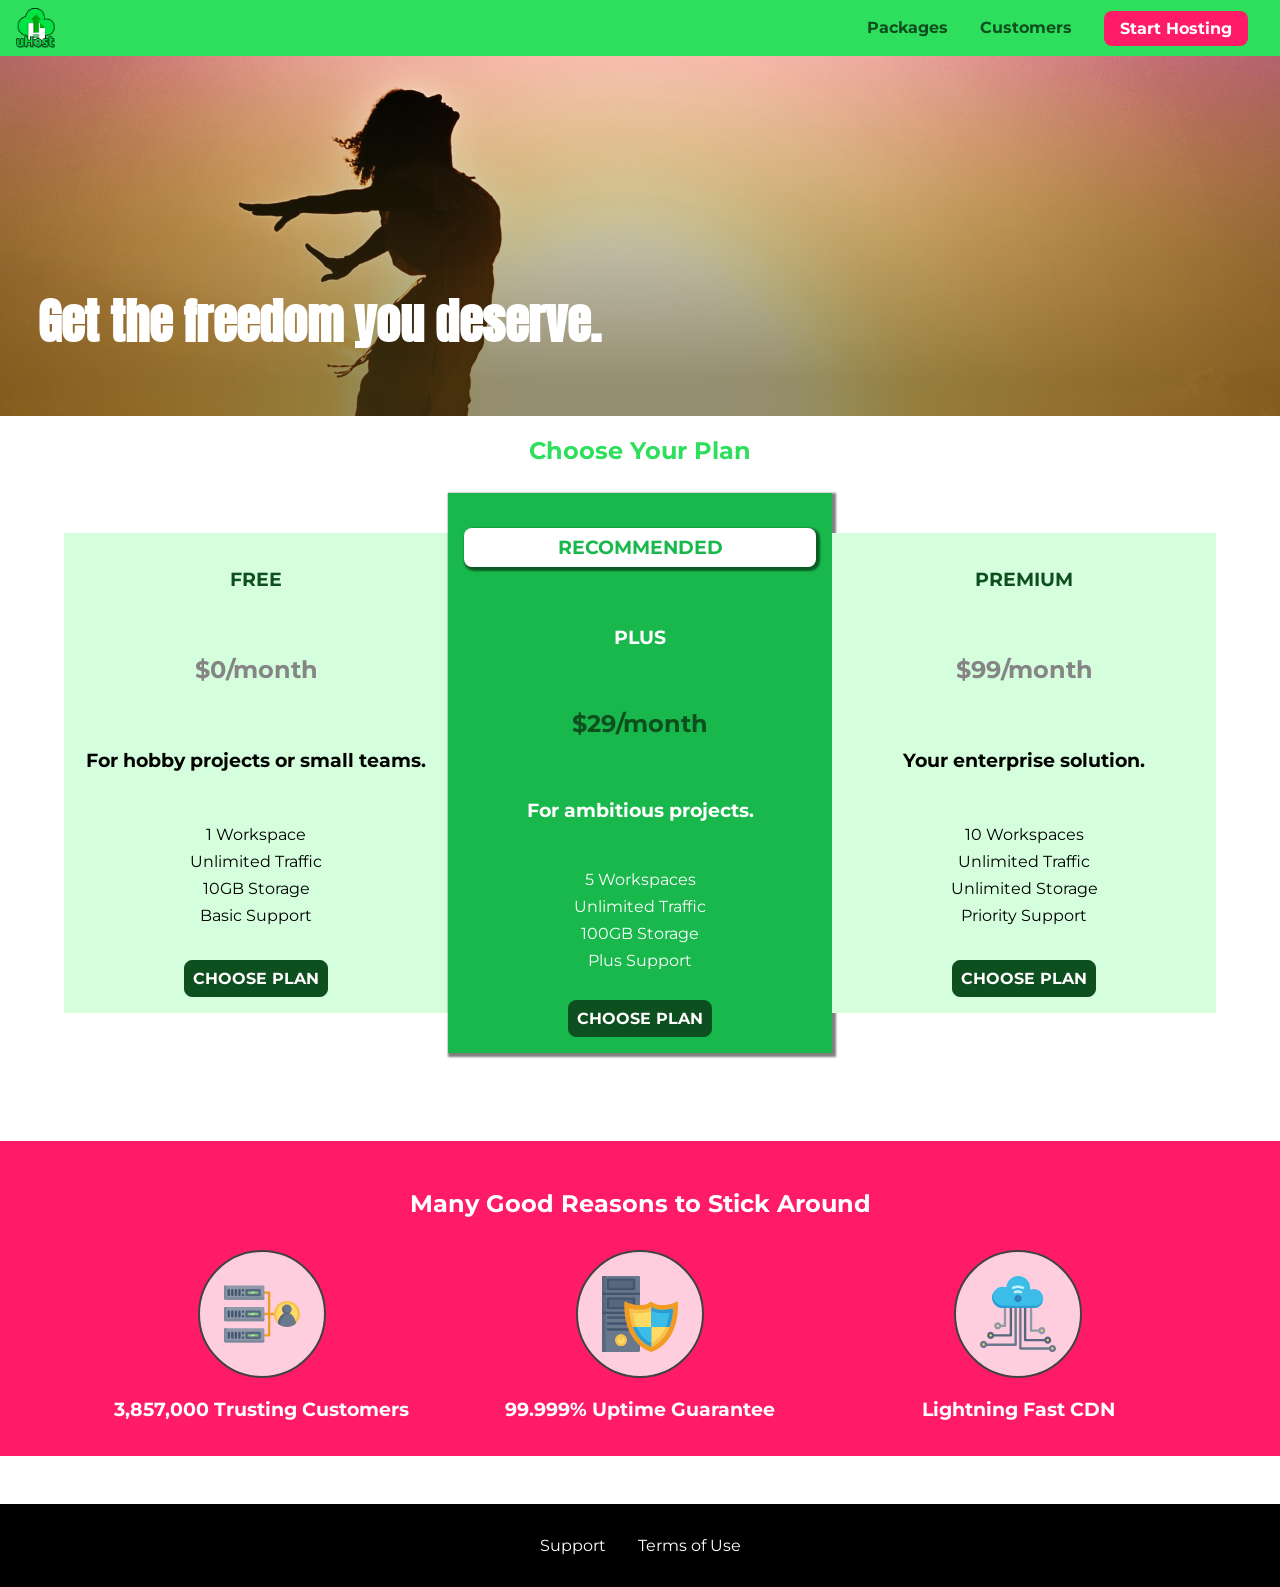
<file: 6.Adding Flexbox to our Project/index.html>
<!DOCTYPE html>
<html lang="en">

<head>
    <meta charset="UTF-8">
    <meta http-equiv="X-UA-Compatible" content="ie=edge">
    <meta name="viewport" content="width=device-width, initial-scale=1.0">
    <title>uHost</title>
    <link rel="shortcut icon" href="favicon.png">
    <link rel="stylesheet" href="shared.css">
    <link rel="stylesheet" href="main.css">
</head>

<body>
    <div class="backdrop"></div>
    <div class="modal">
        <h1 class="modal__title">Do you want to continue?</h1>
        <div class="modal__actions">
            <a href="start-hosting/index.html" class="modal__action">Yes!</a>
            <button class="modal__action modal__action--negative" type="button">No!</button>
        </div>
    </div>
    <header class="main-header">
        <div>
            <button class="toggle-button">
                <span class="toggle-button__bar"></span>
                <span class="toggle-button__bar"></span>
                <span class="toggle-button__bar"></span>
            </button>
            <a href="index.html" class="main-header__brand">
                <img src="images/uhost-icon.png" alt="uHost - Your favorite hosting company">
            </a>
        </div>
        <nav class="main-nav">
            <ul class="main-nav__items">
                <li class="main-nav__item">
                    <a href="packages/index.html">Packages</a>
                </li>
                <li class="main-nav__item">
                    <a href="customers/index.html">Customers</a>
                </li>
                <li class="main-nav__item main-nav__item--cta">
                    <a href="start-hosting/index.html">Start Hosting</a>
                </li>
            </ul>
        </nav>
    </header>
    <nav class="mobile-nav">
        <ul class="mobile-nav__items">
            <li class="mobile-nav__item">
                <a href="packages/index.html">Packages</a>
            </li>
            <li class="mobile-nav__item">
                <a href="customers/index.html">Customers</a>
            </li>
            <li class="mobile-nav__item mobile-nav__item--cta">
                <a href="start-hosting/index.html">Start Hosting</a>
            </li>
        </ul>
    </nav>
    <main>
        <section id="product-overview">
            <h1>Get the freedom you deserve.</h1>
        </section>
        <section id="plans">
            <h1 class="section-title">Choose Your Plan</h1>
            <div class="plan__list">
                <article class="plan">
                    <h1 class="plan__title">FREE</h1>
                    <h2 class="plan__price">$0/month</h2>
                    <h3>For hobby projects or small teams.</h3>
                    <ul class="plan__features">
                        <li class="plan__feature">1 Workspace</li>
                        <li class="plan__feature">Unlimited Traffic</li>
                        <li class="plan__feature">10GB Storage</li>
                        <li class="plan__feature">Basic Support</li>
                    </ul>
                    <div>
                        <button class="button">CHOOSE PLAN</button>
                    </div>
                </article>
                <article class="plan plan--highlighted">
                    <h1 class="plan__annotation">RECOMMENDED</h1>
                    <h1 class="plan__title">PLUS</h1>
                    <h2 class="plan__price">$29/month</h2>
                    <h3>For ambitious projects.</h3>
                    <ul class="plan__features">
                        <li class="plan__feature">5 Workspaces</li>
                        <li class="plan__feature">Unlimited Traffic</li>
                        <li class="plan__feature">100GB Storage</li>
                        <li class="plan__feature">Plus Support</li>
                    </ul>
                    <div>
                        <button class="button">CHOOSE PLAN</button>
                    </div>
                </article>
                <article class="plan">
                    <h1 class="plan__title">PREMIUM</h1>
                    <h2 class="plan__price">$99/month</h2>
                    <h3>Your enterprise solution.</h3>
                    <ul class="plan__features">
                        <li class="plan__feature">10 Workspaces</li>
                        <li class="plan__feature">Unlimited Traffic</li>
                        <li class="plan__feature">Unlimited Storage</li>
                        <li class="plan__feature">Priority Support</li>
                    </ul>
                    <div>
                        <button class="button">CHOOSE PLAN</button>
                    </div>
                </article>
            </div>
        </section>
        <section id="key-features">
            <h1 class="section-title">Many Good Reasons to Stick Around</h1>
            <ul class="key-feature__list">
                <li class="key-feature">
                    <div class="key-feature__image">
                        <svg viewBox="0 0 512 512">
                            <path style="fill:#F09B24;" d="M344,248h-32V112c0-4.418-3.582-8-8-8h-40c-4.418,0-8,3.582-8,8s3.582,8,8,8h32v128h-32  c-4.418,0-8,3.582-8,8s3.582,8,8,8h32v128h-32c-4.418,0-8,3.582-8,8s3.582,8,8,8h40c4.418,0,8-3.582,8-8V264h32c4.418,0,8-3.582,8-8  S348.418,248,344,248z"
                            />
                            <path style="fill:#8E9AA9;" d="M264,64H8c-4.418,0-8,3.582-8,8v80c0,4.418,3.582,8,8,8h256c4.418,0,8-3.582,8-8V72  C272,67.582,268.418,64,264,64z"
                            />
                            <path style="fill:#7C899B;" d="M24,144c-4.418,0-8-3.582-8-8V64H8c-4.418,0-8,3.582-8,8v80c0,4.418,3.582,8,8,8h256  c4.418,0,8-3.582,8-8v-8H24z"
                            />
                            <rect x="152" y="96" style="fill:#B8E3A8;" width="88" height="32" />
                            <g>
                                <polygon style="fill:#7EC97D;" points="152,96 152,128 166,128 198,96  " />
                                <polygon style="fill:#7EC97D;" points="220,96 188,128 240,128 240,96  " />
                            </g>
                            <path style="fill:#56677E;" d="M240,136h-88c-4.418,0-8-3.582-8-8V96c0-4.418,3.582-8,8-8h88c4.418,0,8,3.582,8,8v32  C248,132.418,244.418,136,240,136z M160,120h72v-16h-72V120z"
                            />
                            <g>
                                <path style="fill:#435670;" d="M32,136c-4.418,0-8-3.582-8-8V96c0-4.418,3.582-8,8-8s8,3.582,8,8v32C40,132.418,36.418,136,32,136z   "
                                />
                                <path style="fill:#435670;" d="M56,136c-4.418,0-8-3.582-8-8V96c0-4.418,3.582-8,8-8s8,3.582,8,8v32C64,132.418,60.418,136,56,136z   "
                                />
                                <path style="fill:#435670;" d="M80,136c-4.418,0-8-3.582-8-8V96c0-4.418,3.582-8,8-8s8,3.582,8,8v32C88,132.418,84.418,136,80,136z   "
                                />
                                <path style="fill:#435670;" d="M104,136c-4.418,0-8-3.582-8-8V96c0-4.418,3.582-8,8-8s8,3.582,8,8v32   C112,132.418,108.418,136,104,136z"
                                />
                                <path style="fill:#435670;" d="M128,105c-4.418,0-8-3.582-8-8v-1c0-4.418,3.582-8,8-8s8,3.582,8,8v1   C136,101.418,132.418,105,128,105z"
                                />
                                <path style="fill:#435670;" d="M128,136c-4.418,0-8-3.582-8-8v-1c0-4.418,3.582-8,8-8s8,3.582,8,8v1   C136,132.418,132.418,136,128,136z"
                                />
                            </g>
                            <path style="fill:#8E9AA9;" d="M264,208H8c-4.418,0-8,3.582-8,8v80c0,4.418,3.582,8,8,8h256c4.418,0,8-3.582,8-8v-80  C272,211.582,268.418,208,264,208z"
                            />
                            <path style="fill:#7C899B;" d="M24,288c-4.418,0-8-3.582-8-8v-72H8c-4.418,0-8,3.582-8,8v80c0,4.418,3.582,8,8,8h256  c4.418,0,8-3.582,8-8v-8H24z"
                            />
                            <rect x="152" y="240" style="fill:#B8E3A8;" width="88" height="32" />
                            <g>
                                <polygon style="fill:#7EC97D;" points="152,240 152,272 166,272 198,240  " />
                                <polygon style="fill:#7EC97D;" points="220,240 188,272 240,272 240,240  " />
                            </g>
                            <path style="fill:#56677E;" d="M240,280h-88c-4.418,0-8-3.582-8-8v-32c0-4.418,3.582-8,8-8h88c4.418,0,8,3.582,8,8v32  C248,276.418,244.418,280,240,280z M160,264h72v-16h-72V264z"
                            />
                            <g>
                                <path style="fill:#435670;" d="M32,280c-4.418,0-8-3.582-8-8v-32c0-4.418,3.582-8,8-8s8,3.582,8,8v32C40,276.418,36.418,280,32,280   z"
                                />
                                <path style="fill:#435670;" d="M56,280c-4.418,0-8-3.582-8-8v-32c0-4.418,3.582-8,8-8s8,3.582,8,8v32C64,276.418,60.418,280,56,280   z"
                                />
                                <path style="fill:#435670;" d="M80,280c-4.418,0-8-3.582-8-8v-32c0-4.418,3.582-8,8-8s8,3.582,8,8v32C88,276.418,84.418,280,80,280   z"
                                />
                                <path style="fill:#435670;" d="M104,280c-4.418,0-8-3.582-8-8v-32c0-4.418,3.582-8,8-8s8,3.582,8,8v32   C112,276.418,108.418,280,104,280z"
                                />
                                <path style="fill:#435670;" d="M128,249c-4.418,0-8-3.582-8-8v-1c0-4.418,3.582-8,8-8s8,3.582,8,8v1   C136,245.418,132.418,249,128,249z"
                                />
                                <path style="fill:#435670;" d="M128,280c-4.418,0-8-3.582-8-8v-1c0-4.418,3.582-8,8-8s8,3.582,8,8v1   C136,276.418,132.418,280,128,280z"
                                />
                            </g>
                            <path style="fill:#8E9AA9;" d="M264,352H8c-4.418,0-8,3.582-8,8v80c0,4.418,3.582,8,8,8h256c4.418,0,8-3.582,8-8v-80  C272,355.582,268.418,352,264,352z"
                            />
                            <path style="fill:#7C899B;" d="M24,432c-4.418,0-8-3.582-8-8v-72H8c-4.418,0-8,3.582-8,8v80c0,4.418,3.582,8,8,8h256  c4.418,0,8-3.582,8-8v-8H24z"
                            />
                            <rect x="152" y="384" style="fill:#B8E3A8;" width="88" height="32" />
                            <g>
                                <polygon style="fill:#7EC97D;" points="152,384 152,416 166,416 198,384  " />
                                <polygon style="fill:#7EC97D;" points="220,384 188,416 240,416 240,384  " />
                            </g>
                            <path style="fill:#56677E;" d="M240,424h-88c-4.418,0-8-3.582-8-8v-32c0-4.418,3.582-8,8-8h88c4.418,0,8,3.582,8,8v32  C248,420.418,244.418,424,240,424z M160,408h72v-16h-72V408z"
                            />
                            <g>
                                <path style="fill:#435670;" d="M32,424c-4.418,0-8-3.582-8-8v-32c0-4.418,3.582-8,8-8s8,3.582,8,8v32C40,420.418,36.418,424,32,424   z"
                                />
                                <path style="fill:#435670;" d="M56,424c-4.418,0-8-3.582-8-8v-32c0-4.418,3.582-8,8-8s8,3.582,8,8v32C64,420.418,60.418,424,56,424   z"
                                />
                                <path style="fill:#435670;" d="M80,424c-4.418,0-8-3.582-8-8v-32c0-4.418,3.582-8,8-8s8,3.582,8,8v32C88,420.418,84.418,424,80,424   z"
                                />
                                <path style="fill:#435670;" d="M104,424c-4.418,0-8-3.582-8-8v-32c0-4.418,3.582-8,8-8s8,3.582,8,8v32   C112,420.418,108.418,424,104,424z"
                                />
                                <path style="fill:#435670;" d="M128,393c-4.418,0-8-3.582-8-8v-1c0-4.418,3.582-8,8-8s8,3.582,8,8v1   C136,389.418,132.418,393,128,393z"
                                />
                                <path style="fill:#435670;" d="M128,424c-4.418,0-8-3.582-8-8v-1c0-4.418,3.582-8,8-8s8,3.582,8,8v1   C136,420.418,132.418,424,128,424z"
                                />
                            </g>
                            <path style="fill:#F7C14D;" d="M424,168c-48.523,0-88,39.477-88,88s39.477,88,88,88s88-39.477,88-88S472.523,168,424,168z" />
                            <path style="fill:#FFDB66;" d="M424,184c-39.701,0-72,32.299-72,72s32.299,72,72,72s72-32.299,72-72S463.701,184,424,184z" />
                            <path style="fill:#69788D;" d="M484.893,314.16C476.393,274.588,451.922,248,424,248s-52.393,26.588-60.893,66.16  c-0.605,2.82,0.354,5.749,2.511,7.664C381.731,336.124,402.465,344,424,344s42.269-7.876,58.381-22.176  C484.539,319.909,485.498,316.98,484.893,314.16z"
                            />
                            <path style="fill:#56677E;" d="M434.053,249.171C430.768,248.403,427.411,248,424,248c-27.922,0-52.393,26.588-60.893,66.16  c-0.605,2.82,0.354,5.749,2.511,7.664c3.383,3.002,6.979,5.703,10.734,8.125C384.904,286.243,407.373,255.378,434.053,249.171z"
                            />
                            <path style="fill:#69788D;" d="M424,192c-17.645,0-32,14.355-32,32s14.355,32,32,32s32-14.355,32-32S441.645,192,424,192z" />
                            <path style="fill:#56677E;" d="M432,248c-17.645,0-32-14.355-32-32c0-6.783,2.128-13.076,5.742-18.258  C397.444,203.53,392,213.138,392,224c0,17.645,14.355,32,32,32c10.862,0,20.471-5.444,26.258-13.742  C445.076,245.872,438.783,248,432,248z"
                            />

                        </svg>
                    </div>
                    <p class="key-feature__description">3,857,000 Trusting Customers</p>
                </li>
                <li class="key-feature">
                    <div class="key-feature__image">
                        <svg viewBox="0 0 512 512">
                            <path style="fill:#69788D;" d="M248,0H8C3.582,0,0,3.582,0,8v496c0,4.418,3.582,8,8,8h240c4.418,0,8-3.582,8-8V8  C256,3.582,252.418,0,248,0z"
                            />
                            <path style="fill:#56677E;" d="M24,504V8c0-4.418,3.582-8,8-8H8C3.582,0,0,3.582,0,8v496c0,4.418,3.582,8,8,8h24  C27.582,512,24,508.418,24,504z"
                            />
                            <g>
                                <rect x="0" y="112" style="fill:#435670;" width="256" height="16" />
                                <rect x="0" y="240" style="fill:#435670;" width="256" height="16" />
                            </g>
                            <path style="fill:#F7C14D;" d="M128,392c-22.056,0-40,17.944-40,40s17.944,40,40,40s40-17.944,40-40S150.056,392,128,392z" />
                            <path style="fill:#FFDB66;" d="M128,408c-13.233,0-24,10.767-24,24s10.767,24,24,24s24-10.767,24-24S141.233,408,128,408z" />
                            <path style="fill:#F7C14D;" d="M128,392c-2.739,0-5.414,0.278-8,0.805V424c0,4.418,3.582,8,8,8c4.418,0,8-3.582,8-8v-31.195  C133.414,392.278,130.739,392,128,392z"
                            />
                            <g>
                                <path style="fill:#435670;" d="M216,288H40c-4.418,0-8-3.582-8-8s3.582-8,8-8h176c4.418,0,8,3.582,8,8S220.418,288,216,288z"
                                />
                                <path style="fill:#435670;" d="M216,328H40c-4.418,0-8-3.582-8-8s3.582-8,8-8h176c4.418,0,8,3.582,8,8S220.418,328,216,328z"
                                />
                                <path style="fill:#435670;" d="M216,368H40c-4.418,0-8-3.582-8-8s3.582-8,8-8h176c4.418,0,8,3.582,8,8S220.418,368,216,368z"
                                />
                                <path style="fill:#435670;" d="M216,16H40c-4.418,0-8,3.582-8,8v64c0,4.418,3.582,8,8,8h176c4.418,0,8-3.582,8-8V24   C224,19.582,220.418,16,216,16z"
                                />
                            </g>
                            <rect x="48" y="32" style="fill:#56677E;" width="160" height="48" />
                            <path style="fill:#435670;" d="M216,144H40c-4.418,0-8,3.582-8,8v64c0,4.418,3.582,8,8,8h176c4.418,0,8-3.582,8-8v-64  C224,147.582,220.418,144,216,144z"
                            />
                            <rect x="48" y="160" style="fill:#56677E;" width="160" height="48" />
                            <path style="fill:#F09B24;" d="M511.747,180.237c-0.194-6.537-8.107-10.107-13.135-5.894c-5.6,4.693-42.904,21.282-98.514,21.282  c-33.45,0-64.625-20.999-64.929-21.206c-2.9-1.991-6.764-1.85-9.512,0.346c-2.677,2.135-27.201,20.86-63.793,20.86  c-55.607,0-92.914-16.589-98.515-21.282c-5.028-4.211-12.941-0.645-13.135,5.894c-1.634,54.834,4.655,105.941,18.693,151.903  c12.096,39.604,29.759,74.047,52.497,102.373c27.538,34.304,62.743,59.882,104.66,76.045c3.069,1.918,6.757,1.921,9.83,0  c41.917-16.163,77.122-41.741,104.66-76.045c22.738-28.326,40.401-62.77,52.497-102.373  C507.092,286.179,513.381,235.071,511.747,180.237z"
                            />
                            <path style="fill:#F7C14D;" d="M476.21,221.226c-1.953-1.631-4.568-2.235-7.036-1.628c-21.686,5.327-44.926,8.028-69.075,8.028  c-25.926,0-49.633-8.975-64.955-16.504c-2.307-1.134-5.016-1.091-7.284,0.116c-14.059,7.477-36.919,16.388-65.994,16.388  c-24.153,0-47.394-2.701-69.075-8.028c-5.155-1.268-10.221,2.966-9.894,8.261c2.077,33.693,7.668,65.635,16.616,94.935  c22.774,74.565,66.139,126.334,128.888,153.868c2.032,0.891,4.397,0.891,6.43,0c61.777-27.107,104.716-78.876,127.62-153.868  c8.948-29.3,14.539-61.241,16.616-94.935C479.224,225.319,478.163,222.856,476.21,221.226z"
                            />
                            <path style="fill:#FFDB66;" d="M331.609,451.727c-52.604-25.289-89.304-70.987-109.144-135.944  c-6.532-21.39-11.162-44.336-13.82-68.447c17.133,2.852,34.952,4.291,53.22,4.291c29.394,0,53.376-7.793,69.978-15.561  c17.44,7.736,41.656,15.561,68.256,15.561c18.267,0,36.085-1.439,53.219-4.291c-2.659,24.112-7.288,47.06-13.82,68.448  C419.545,381.108,383.27,426.805,331.609,451.727z"
                            />
                            <g>
                                <path style="fill:#2C9DD4;" d="M479.066,227.858c0.157-2.539-0.903-5.002-2.856-6.633s-4.568-2.235-7.036-1.628   c-21.686,5.327-44.926,8.028-69.075,8.028c-25.926,0-49.633-8.975-64.955-16.504c-1.057-0.52-2.2-0.78-3.345-0.806l-0.072,133.351   h123.601c2.556-6.746,4.933-13.702,7.123-20.874C471.398,293.493,476.989,261.552,479.066,227.858z"
                                />
                                <path style="fill:#2C9DD4;" d="M206.658,343.667c24.153,63.42,65.028,108.108,121.743,132.995c1.031,0.452,2.147,0.673,3.263,0.666   l0.063-133.661H206.658z"
                                />
                            </g>
                            <g>
                                <path style="fill:#3CBDE8;" d="M439.497,315.783c6.532-21.389,11.161-44.336,13.82-68.448c-17.134,2.852-34.952,4.291-53.219,4.291   c-26.6,0-50.815-7.824-68.256-15.561l-0.116,107.601h97.758C433.179,334.807,436.524,325.518,439.497,315.783z"
                                />
                                <path style="fill:#3CBDE8;" d="M232.523,343.667c21.144,50.298,54.363,86.56,99.087,108.06l0.117-108.06H232.523z" />
                            </g>
                        </svg>
                    </div>
                    <p class="key-feature__description">99.999% Uptime Guarantee</p>
                </li>
                <li class="key-feature">
                    <div class="key-feature__image">
                        <svg viewBox="0 0 512 512">
                            <path style="fill:#8E9AA9;" d="M168,200c-4.418,0-8,3.582-8,8v120h-17.376c-3.302-9.311-12.194-16-22.624-16  c-13.234,0-24,10.767-24,24s10.766,24,24,24c10.429,0,19.321-6.689,22.624-16H168c4.418,0,8-3.582,8-8V208  C176,203.582,172.418,200,168,200z"
                            />
                            <path style="fill:#FFDB66;" d="M120,328c-4.411,0-8,3.589-8,8s3.589,8,8,8s8-3.589,8-8S124.411,328,120,328z" />
                            <path style="fill:#56677E;" d="M208,200c-4.418,0-8,3.582-8,8v184H94.624C91.322,382.689,82.43,376,72,376  c-13.234,0-24,10.767-24,24s10.766,24,24,24c10.429,0,19.321-6.689,22.624-16H208c4.418,0,8-3.582,8-8V208  C216,203.582,212.418,200,208,200z"
                            />
                            <path style="fill:#FFDB66;" d="M72,392c-4.411,0-8,3.589-8,8s3.589,8,8,8s8-3.589,8-8S76.411,392,72,392z" />
                            <path style="fill:#69788D;" d="M240,208c-4.418,0-8,3.582-8,8v239H47.24c-2.671-10.34-12.078-18-23.24-18c-13.234,0-24,10.767-24,24  s10.766,24,24,24c9.666,0,18.009-5.747,21.809-14H240c4.418,0,8-3.582,8-8V216C248,211.582,244.418,208,240,208z"
                            />
                            <path style="fill:#FFDB66;" d="M24,453c-4.411,0-8,3.589-8,8s3.589,8,8,8s8-3.589,8-8S28.411,453,24,453z" />
                            <path style="fill:#69788D;" d="M488,464c-10.429,0-19.321,6.689-22.624,16H280V208c0-4.418-3.582-8-8-8s-8,3.582-8,8v280  c0,4.418,3.582,8,8,8h193.376c3.302,9.311,12.194,16,22.624,16c13.234,0,24-10.767,24-24S501.234,464,488,464z"
                            />
                            <path style="fill:#FFDB66;" d="M488,480c-4.411,0-8,3.589-8,8s3.589,8,8,8s8-3.589,8-8S492.411,480,488,480z" />
                            <path style="fill:#56677E;" d="M456,408c-10.429,0-19.321,6.689-22.624,16H312V208c0-4.418-3.582-8-8-8s-8,3.582-8,8v224  c0,4.418,3.582,8,8,8h129.376c3.302,9.311,12.194,16,22.624,16c13.234,0,24-10.767,24-24S469.234,408,456,408z"
                            />
                            <path style="fill:#FFDB66;" d="M456,424c-4.411,0-8,3.589-8,8s3.589,8,8,8s8-3.589,8-8S460.411,424,456,424z" />
                            <path style="fill:#8E9AA9;" d="M416,344c-10.429,0-19.321,6.689-22.624,16H352V208c0-4.418-3.582-8-8-8s-8,3.582-8,8v160  c0,4.418,3.582,8,8,8h49.376c3.302,9.311,12.194,16,22.624,16c13.234,0,24-10.767,24-24S429.234,344,416,344z"
                            />
                            <path style="fill:#FFDB66;" d="M416,360c-4.411,0-8,3.589-8,8s3.589,8,8,8s8-3.589,8-8S420.411,360,416,360z" />
                            <path style="fill:#3CBDE8;" d="M362,88c-8.741,0-17.231,1.751-25.06,5.085C337.646,88.797,338,84.43,338,80  c0-44.112-35.888-80-80-80c-42.823,0-77.895,33.816-79.909,76.149C170.393,73.415,162.244,72,154,72c-39.701,0-72,32.299-72,72  s32.299,72,72,72h208c35.29,0,64-28.71,64-64S397.29,88,362,88z"
                            />
                            <path style="fill:#2C9DD4;" d="M368,200H160c-39.701,0-72-32.299-72-72c0-5.863,0.721-11.559,2.05-17.019  C84.918,120.88,82,132.102,82,144c0,39.701,32.299,72,72,72h208c30.389,0,55.88-21.296,62.379-49.743  C413.565,186.327,392.352,200,368,200z"
                            />
                            <path style="fill:#2A7DB5;" d="M256,128c-13.234,0-24,10.767-24,24s10.766,24,24,24c13.233,0,24-10.767,24-24S269.233,128,256,128z"
                            />
                            <path style="fill:#2C9DD4;" d="M256,144c-4.411,0-8,3.589-8,8s3.589,8,8,8c4.411,0,8-3.589,8-8S260.411,144,256,144z" />
                            <g>
                                <path style="fill:#C5F1FA;" d="M221.755,87.695c-2.994,0-5.864-1.688-7.233-4.572c-1.894-3.991-0.194-8.763,3.798-10.657   C230.157,66.849,242.834,64,256,64c13.166,0,25.844,2.849,37.68,8.466c3.992,1.895,5.692,6.666,3.798,10.657   s-6.666,5.692-10.657,3.798C277.144,82.328,266.774,80,256,80c-10.774,0-21.144,2.328-30.821,6.921   C224.072,87.446,222.904,87.695,221.755,87.695z"
                                />
                                <path style="fill:#C5F1FA;" d="M276.545,116.618c-1.148,0-2.316-0.249-3.424-0.774C267.745,113.293,261.985,112,256,112   c-5.985,0-11.745,1.293-17.121,3.844c-3.991,1.895-8.763,0.192-10.657-3.798c-1.894-3.992-0.193-8.764,3.798-10.657   C239.557,97.813,247.625,96,256,96c8.376,0,16.444,1.813,23.98,5.389c3.991,1.894,5.692,6.665,3.798,10.657   C282.41,114.93,279.539,116.618,276.545,116.618z"
                                />
                            </g>

                        </svg>
                    </div>
                    <p class="key-feature__description">Lightning Fast CDN</p>
                </li>
            </ul>
        </section>
    </main>
    <footer class="main-footer">
        <nav>
            <ul class="main-footer__links">
                <li class="main-footer__link">
                    <a href="#">Support</a>
                </li>
                <li class="main-footer__link">
                    <a href="#">Terms of Use</a>
                </li>
            </ul>
        </nav>
    </footer>
    <script src="shared.js"></script>
</body>

</html>
</file>
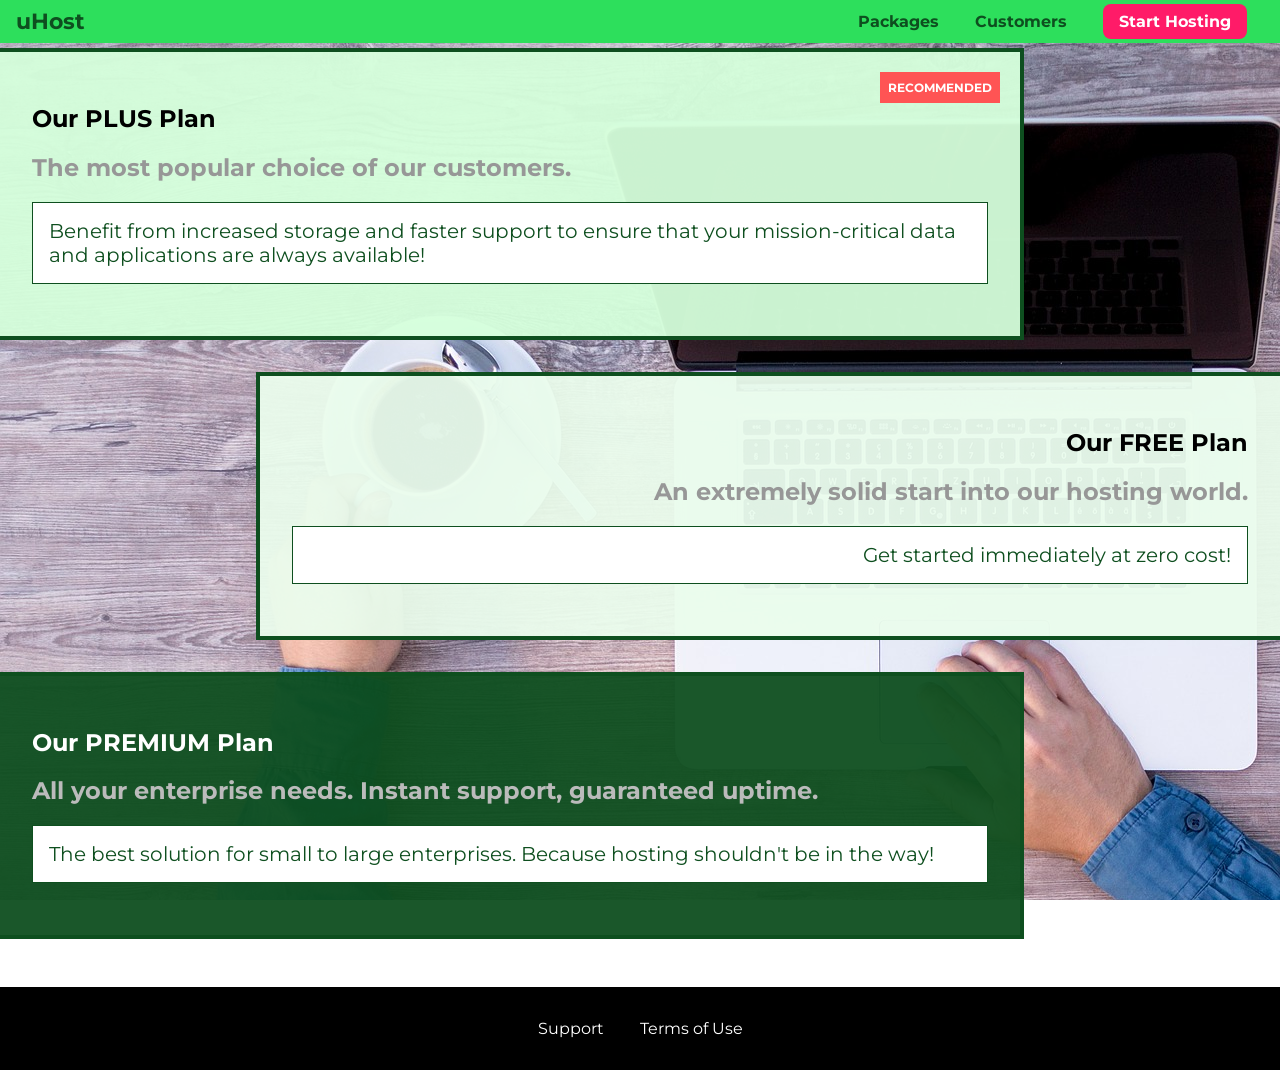
<file: 3.Positioning/packages/index.html>
<!DOCTYPE html>
<html lang="en">

<head>
    <meta charset="UTF-8">
    <meta http-equiv="X-UA-Compatible" content="ie=edge">
    <title>uHost</title>
    <link rel="shortcut icon" href="favicon.png">
    <link href="https://fonts.googleapis.com/css?family=Montserrat:400,700" rel="stylesheet">
    <link rel="stylesheet" href="../shared.css">
    <link rel="stylesheet" href="packages.css">
</head>

<body>
    <div class="background"></div>
    <header class="main-header">
        <div>
            <a href="../index.html" class="main-header__brand">
                uHost
            </a>
        </div>
        <nav class="main-nav">
            <ul class="main-nav__items">
                <li class="main-nav__item">
                    <a href="index.html">Packages</a>
                </li>
                <li class="main-nav__item">
                    <a href="../customers/index.html">Customers</a>
                </li>
                <li class="main-nav__item main-nav__item--cta">
                    <a href="../start-hosting/index.html">Start Hosting</a>
                </li>
            </ul>
        </nav>
    </header>
    <main>
        <section class="package" id="plus">
            <a href="#">
                <h1 class="package__title">Our PLUS Plan</h1>
                <h2 class="package__badge">RECOMMENDED</h2>
                <h2 class="package__subtitle">The most popular choice of our customers.</h2>
                <p class="package__info">Benefit from increased storage and faster support to ensure that your mission-critical data and applications
                    are always available!</p>
            </a>
        </section>
        <section class="package" id="free">
            <a href="#">
                <h1 class="package__title">Our FREE Plan</h1>
                <h2 class="package__subtitle">An extremely solid start into our hosting world.</h2>
                <p class="package__info">Get started immediately at zero cost!</p>
            </a>
        </section>
        <div class="clearfix"></div>
        <section class="package" id="premium">
            <a href="#">
                <h1 class="package__title">Our PREMIUM Plan</h1>
                <h2 class="package__subtitle">All your enterprise needs. Instant support, guaranteed uptime. </h2>
                <p class="package__info">The best solution for small to large enterprises. Because hosting shouldn't be in the way!</p>
            </a>
        </section>
    </main>
    <footer class="main-footer">
        <nav>
            <ul class="main-footer__links">
                <li class="main-footer__link">
                    <a href="#">Support</a>
                </li>
                <li class="main-footer__link">
                    <a href="#">Terms of Use</a>
                </li>
            </ul>
        </nav>
    </footer>
</body>

</html>
</file>
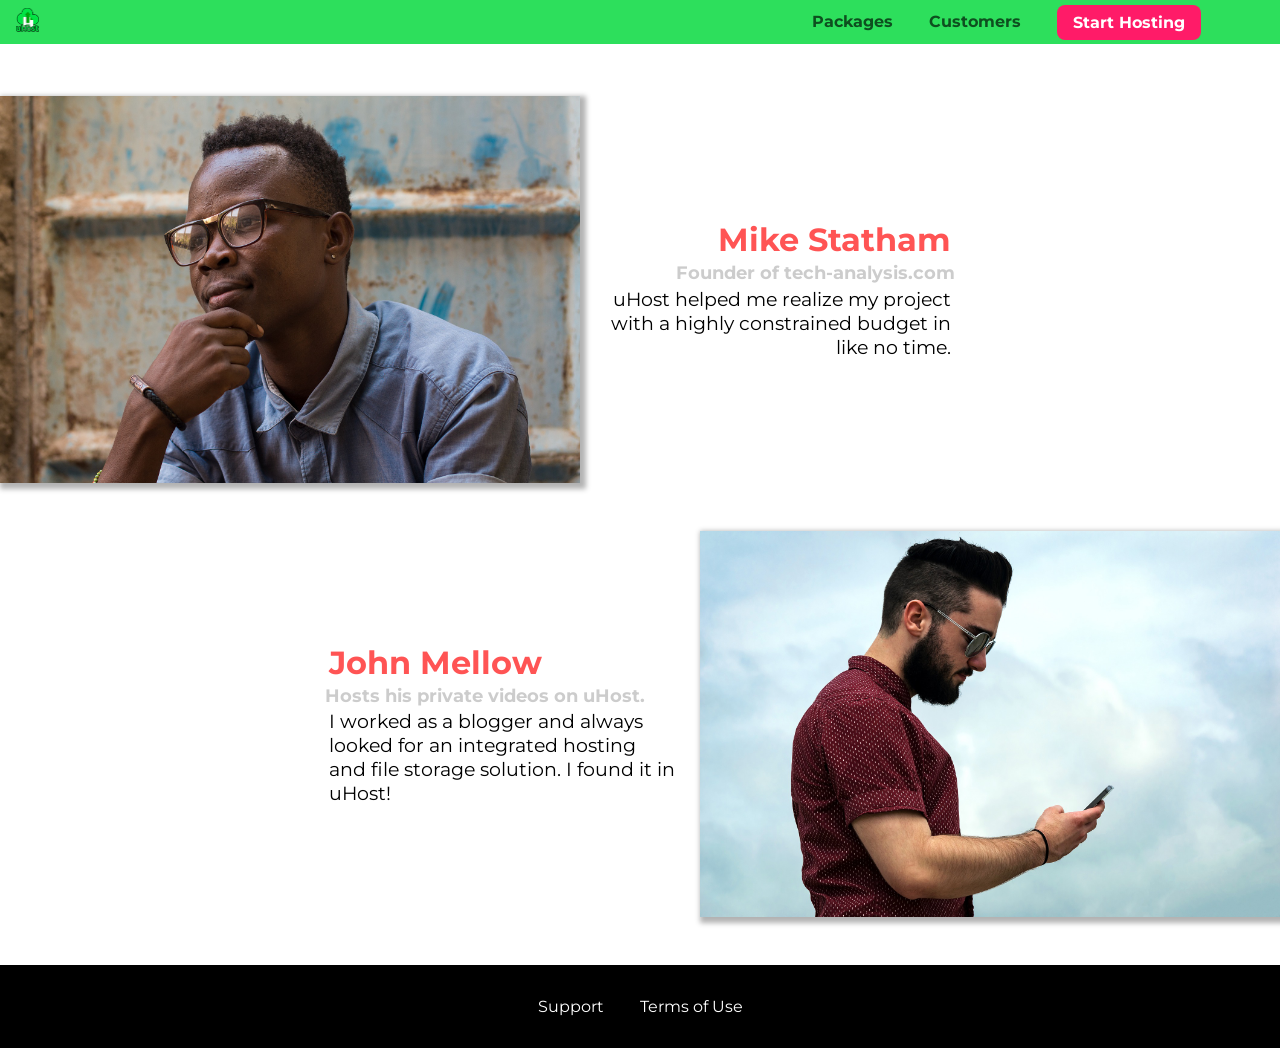
<file: 4.Working with JavaScript and CSS/customers/index.html>
<!DOCTYPE html>
<html lang="en">

<head>
    <meta charset="UTF-8">
    <meta name="viewport" content="width=device-width, initial-scale=1.0">
    <meta http-equiv="X-UA-Compatible" content="ie=edge">
    <title>uHost Customers</title>
    <link rel="shortcut icon" href="../favicon.png">
    <link href="https://fonts.googleapis.com/css?family=Anton|Montserrat:400,700" rel="stylesheet">
    <link rel="stylesheet" href="../shared.css">
    <link rel="stylesheet" href="customers.css">
</head>

<body>
    <div class="backdrop"></div>
    <header class="main-header">
        <div>
            <a href="../index.html" class="main-header__brand">
                <img src="../images/uhost-icon.png" alt="uHost - Your favorite hosting company">
            </a>
        </div>
        <nav class="main-nav">
            <ul class="main-nav__items">
                <li class="main-nav__item">
                    <a href="../packages/index.html">Packages</a>
                </li>
                <li class="main-nav__item">
                    <a href="index.html">Customers</a>
                </li>
                <li class="main-nav__item main-nav__item--cta">
                    <a href="start-hosting/index.html">Start Hosting</a>
                </li>
            </ul>
        </nav>
    </header>
    <main>
        <div>
            <div class="testimonial" id="customer-1">
                <div class="testimonial__image-container">
                    <img src="../images/customer-1.jpg" alt="Mike Statham - Customer" class="testimonial__image">
                </div>
                <div class="testimonial__info">
                    <h1 class="testimonial__name">Mike Statham</h1>
                    <h2 class="testimonial__subtitle">Founder of
                        <a href="tech-analysis.com">tech-analysis.com</a>
                    </h2>
                    <p class="testimonial__text">uHost helped me realize my project with a highly constrained budget in like no time.</p>
                </div>
            </div>
            <div class="testimonial" id="customer-2">

                <div class="testimonial__info">
                    <h1 class="testimonial__name">John Mellow</h1>
                    <h2 class="testimonial__subtitle">Hosts his private videos on uHost.
                    </h2>
                    <p class="testimonial__text">I worked as a blogger and always looked for an integrated hosting and file storage solution. I found
                        it in uHost!
                    </p>
                </div>
                <div class="testimonial__image-container">
                    <img src="../images/customer-2.jpg" alt="John Mellow - Customer" class="testimonial__image">
                </div>
            </div>
        </div>
    </main>
    <footer class="main-footer">
        <nav>
            <ul class="main-footer__links">
                <li class="main-footer__link">
                    <a href="#">Support</a>
                </li>
                <li class="main-footer__link">
                    <a href="#">Terms of Use</a>
                </li>
            </ul>
        </nav>
    </footer>
</body>

</html>
</file>
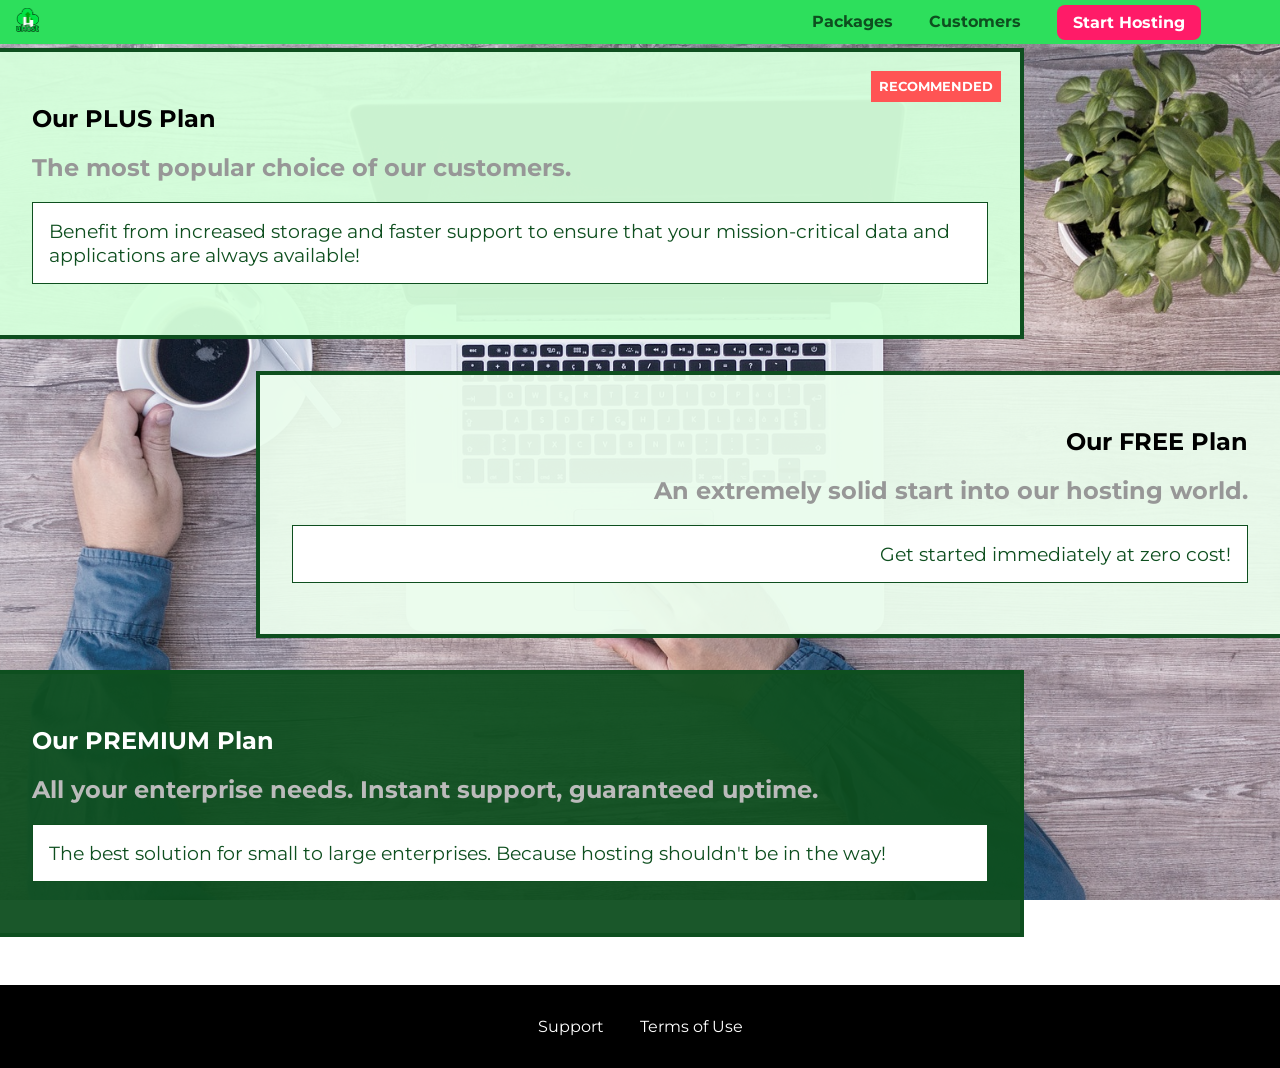
<file: 4.Working with JavaScript and CSS/packages/index.html>
<!DOCTYPE html>
<html lang="en">

<head>
    <meta charset="UTF-8">
    <meta http-equiv="X-UA-Compatible" content="ie=edge">
    <title>uHost</title>
    <link rel="shortcut icon" href="favicon.png">
    <link href="https://fonts.googleapis.com/css?family=Montserrat:400,700" rel="stylesheet">
    <link rel="stylesheet" href="../shared.css">
    <link rel="stylesheet" href="packages.css">
</head>

<body>
    <div class="backdrop"></div>
    <div class="background"></div>
    <header class="main-header">
        <div>
            <a href="../index.html" class="main-header__brand">
                <img src="../images/uhost-icon.png" alt="uHost - Your favorite hosting company">
            </a>
        </div>
        <nav class="main-nav">
            <ul class="main-nav__items">
                <li class="main-nav__item">
                    <a href="index.html">Packages</a>
                </li>
                <li class="main-nav__item">
                    <a href="../customers/index.html">Customers</a>
                </li>
                <li class="main-nav__item main-nav__item--cta">
                    <a href="../start-hosting/index.html">Start Hosting</a>
                </li>
            </ul>
        </nav>
    </header>
    <main>
        <section class="package" id="plus">
            <a href="#">
                <h1 class="package__title">Our PLUS Plan</h1>
                <h2 class="package__badge">RECOMMENDED</h2>
                <h2 class="package__subtitle">The most popular choice of our customers.</h2>
                <p class="package__info">Benefit from increased storage and faster support to ensure that your mission-critical data and applications
                    are always available!</p>
            </a>
        </section>
        <section class="package" id="free">
            <a href="#">
                <h1 class="package__title">Our FREE Plan</h1>
                <h2 class="package__subtitle">An extremely solid start into our hosting world.</h2>
                <p class="package__info">Get started immediately at zero cost!</p>
            </a>
        </section>
        <div class="clearfix"></div>
        <section class="package" id="premium">
            <a href="#">
                <h1 class="package__title">Our PREMIUM Plan</h1>
                <h2 class="package__subtitle">All your enterprise needs. Instant support, guaranteed uptime. </h2>
                <p class="package__info">The best solution for small to large enterprises. Because hosting shouldn't be in the way!</p>
            </a>
        </section>
    </main>
    <footer class="main-footer">
        <nav>
            <ul class="main-footer__links">
                <li class="main-footer__link">
                    <a href="#">Support</a>
                </li>
                <li class="main-footer__link">
                    <a href="#">Terms of Use</a>
                </li>
            </ul>
        </nav>
    </footer>
</body>

</html>
</file>
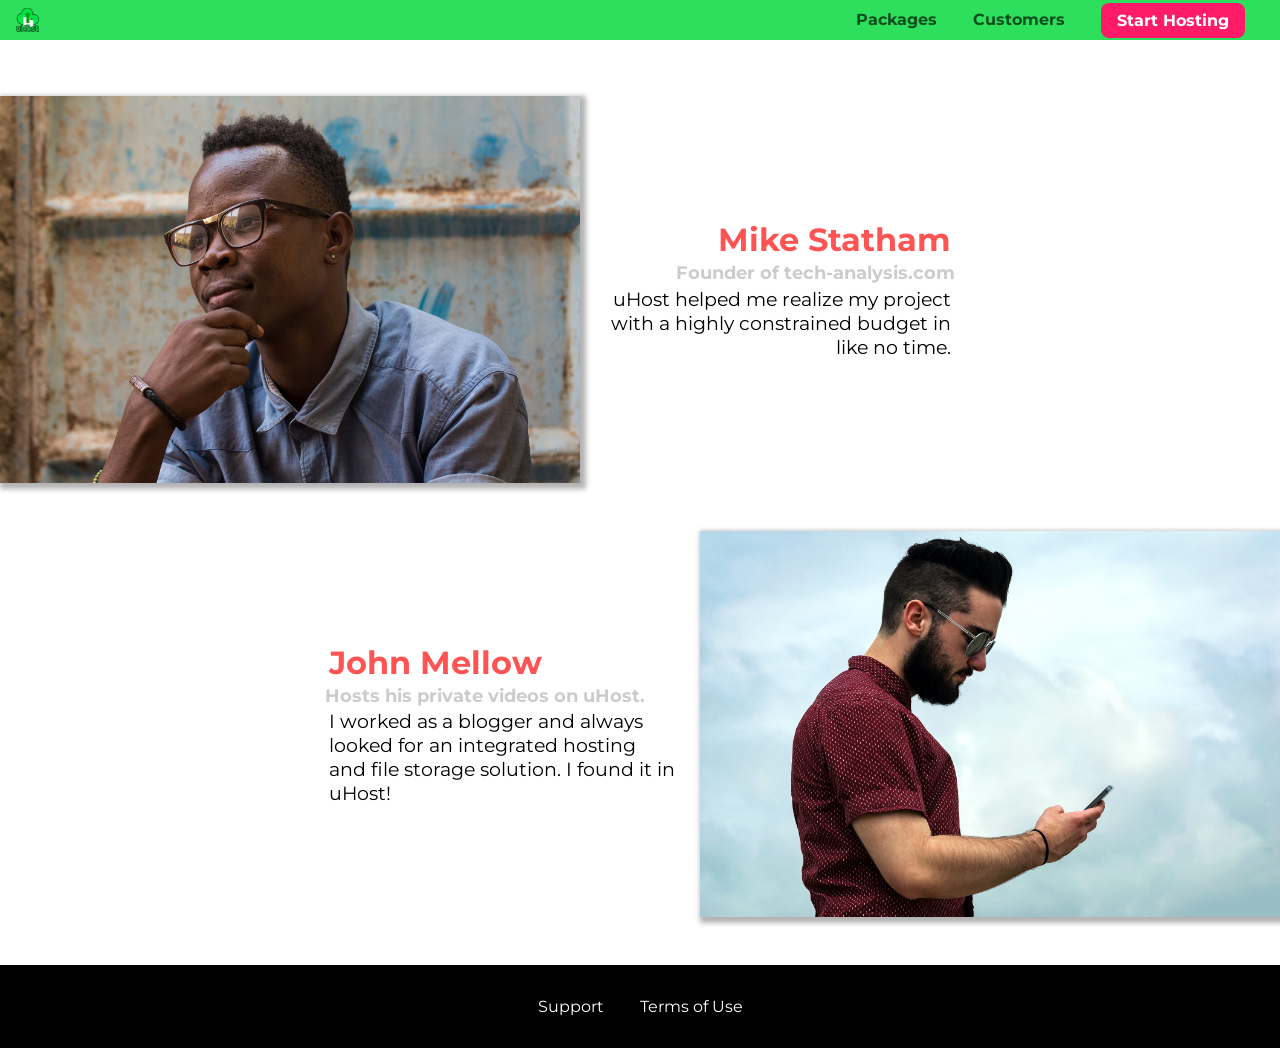
<file: 5.Making our Website Responsive/customers/index.html>
<!DOCTYPE html>
<html lang="en">

<head>
    <meta charset="UTF-8">
    <meta name="viewport" content="width=device-width, initial-scale=1.0">
    <meta http-equiv="X-UA-Compatible" content="ie=edge">
    <title>uHost Customers</title>
    <link rel="shortcut icon" href="../favicon.png">
    <link href="https://fonts.googleapis.com/css?family=Anton|Montserrat:400,700" rel="stylesheet">
    <link rel="stylesheet" href="../shared.css">
    <link rel="stylesheet" href="customers.css">
</head>

<body>
    <div class="backdrop"></div>
    <header class="main-header">
        <div>
            <button class="toggle-button">
                <span class="toggle-button__bar"></span>
                <span class="toggle-button__bar"></span>
                <span class="toggle-button__bar"></span>
            </button>
            <a href="../index.html" class="main-header__brand">
                <img src="../images/uhost-icon.png" alt="uHost - Your favorite hosting company">
            </a>
        </div>
        <nav class="main-nav">
            <ul class="main-nav__items">
                <li class="main-nav__item">
                    <a href="../packages/index.html">Packages</a>
                </li>
                <li class="main-nav__item">
                    <a href="index.html">Customers</a>
                </li>
                <li class="main-nav__item main-nav__item--cta">
                    <a href="start-hosting/index.html">Start Hosting</a>
                </li>
            </ul>
        </nav>
    </header>
    <nav class="mobile-nav">
        <ul class="mobile-nav__items">
            <li class="mobile-nav__item">
                <a href="../packages/index.html">Packages</a>
            </li>
            <li class="mobile-nav__item">
                <a href="index.html">Customers</a>
            </li>
            <li class="mobile-nav__item mobile-nav__item--cta">
                <a href="../start-hosting/index.html">Start Hosting</a>
            </li>
        </ul>
    </nav>
    <main>
        <div>
            <div class="testimonial" id="customer-1">
                <div class="testimonial__image-container">
                    <img src="../images/customer-1.jpg" alt="Mike Statham - Customer" class="testimonial__image">
                </div>
                <div class="testimonial__info">
                    <h1 class="testimonial__name">Mike Statham</h1>
                    <h2 class="testimonial__subtitle">Founder of
                        <a href="tech-analysis.com">tech-analysis.com</a>
                    </h2>
                    <p class="testimonial__text">uHost helped me realize my project with a highly constrained budget in like no time.</p>
                </div>
            </div>
            <div class="testimonial" id="customer-2">

                <div class="testimonial__info">
                    <h1 class="testimonial__name">John Mellow</h1>
                    <h2 class="testimonial__subtitle">Hosts his private videos on uHost.
                    </h2>
                    <p class="testimonial__text">I worked as a blogger and always looked for an integrated hosting and file storage solution. I found
                        it in uHost!
                    </p>
                </div>
                <div class="testimonial__image-container">
                    <img src="../images/customer-2.jpg" alt="John Mellow - Customer" class="testimonial__image">
                </div>
            </div>
        </div>
    </main>
    <footer class="main-footer">
        <nav>
            <ul class="main-footer__links">
                <li class="main-footer__link">
                    <a href="#">Support</a>
                </li>
                <li class="main-footer__link">
                    <a href="#">Terms of Use</a>
                </li>
            </ul>
        </nav>
    </footer>
    <script src="../shared.js"></script>
</body>

</html>
</file>
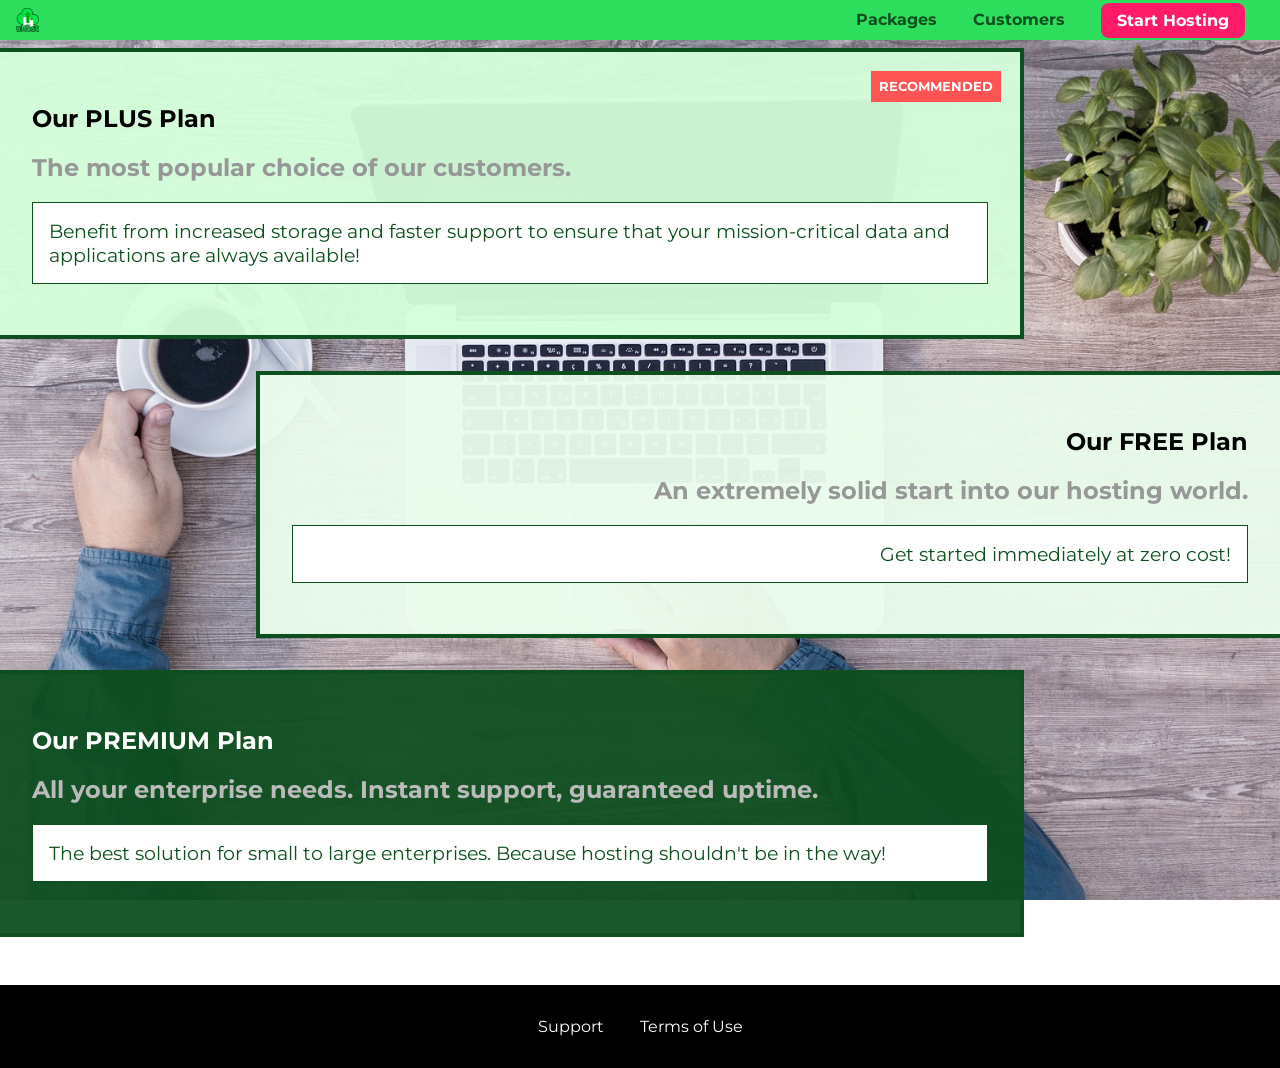
<file: 5.Making our Website Responsive/packages/index.html>
<!DOCTYPE html>
<html lang="en">

<head>
    <meta charset="UTF-8">
    <meta http-equiv="X-UA-Compatible" content="ie=edge">
    <meta name="viewport" content="width=device-width, initial-scale=1.0">
    <title>uHost</title>
    <link rel="shortcut icon" href="../favicon.png">
    <link href="https://fonts.googleapis.com/css?family=Montserrat:400,700" rel="stylesheet">
    <link rel="stylesheet" href="../shared.css">
    <link rel="stylesheet" href="packages.css">
</head>

<body>
    <div class="backdrop"></div>
    <div class="background"></div>
    <header class="main-header">
        <div>
            <button class="toggle-button">
                <span class="toggle-button__bar"></span>
                <span class="toggle-button__bar"></span>
                <span class="toggle-button__bar"></span>
            </button>
            <a href="../index.html" class="main-header__brand">
                <img src="../images/uhost-icon.png" alt="uHost - Your favorite hosting company">
            </a>
        </div>
        <nav class="main-nav">
            <ul class="main-nav__items">
                <li class="main-nav__item">
                    <a href="index.html">Packages</a>
                </li>
                <li class="main-nav__item">
                    <a href="../customers/index.html">Customers</a>
                </li>
                <li class="main-nav__item main-nav__item--cta">
                    <a href="../start-hosting/index.html">Start Hosting</a>
                </li>
            </ul>
        </nav>
    </header>
    <nav class="mobile-nav">
        <ul class="mobile-nav__items">
            <li class="mobile-nav__item">
                <a href="index.html">Packages</a>
            </li>
            <li class="mobile-nav__item">
                <a href="../customers/index.html">Customers</a>
            </li>
            <li class="mobile-nav__item mobile-nav__item--cta">
                <a href="../start-hosting/index.html">Start Hosting</a>
            </li>
        </ul>
    </nav>
    <main>
        <section class="package" id="plus">
            <a href="#">
                <h1 class="package__title">Our PLUS Plan</h1>
                <h2 class="package__badge">RECOMMENDED</h2>
                <h2 class="package__subtitle">The most popular choice of our customers.</h2>
                <p class="package__info">Benefit from increased storage and faster support to ensure that your mission-critical data and applications
                    are always available!</p>
            </a>
        </section>
        <section class="package" id="free">
            <a href="#">
                <h1 class="package__title">Our FREE Plan</h1>
                <h2 class="package__subtitle">An extremely solid start into our hosting world.</h2>
                <p class="package__info">Get started immediately at zero cost!</p>
            </a>
        </section>
        <div class="clearfix"></div>
        <section class="package" id="premium">
            <a href="#">
                <h1 class="package__title">Our PREMIUM Plan</h1>
                <h2 class="package__subtitle">All your enterprise needs. Instant support, guaranteed uptime. </h2>
                <p class="package__info">The best solution for small to large enterprises. Because hosting shouldn't be in the way!</p>
            </a>
        </section>
    </main>
    <footer class="main-footer">
        <nav>
            <ul class="main-footer__links">
                <li class="main-footer__link">
                    <a href="#">Support</a>
                </li>
                <li class="main-footer__link">
                    <a href="#">Terms of Use</a>
                </li>
            </ul>
        </nav>
    </footer>
    <script src="../shared.js"></script>
</body>

</html>
</file>
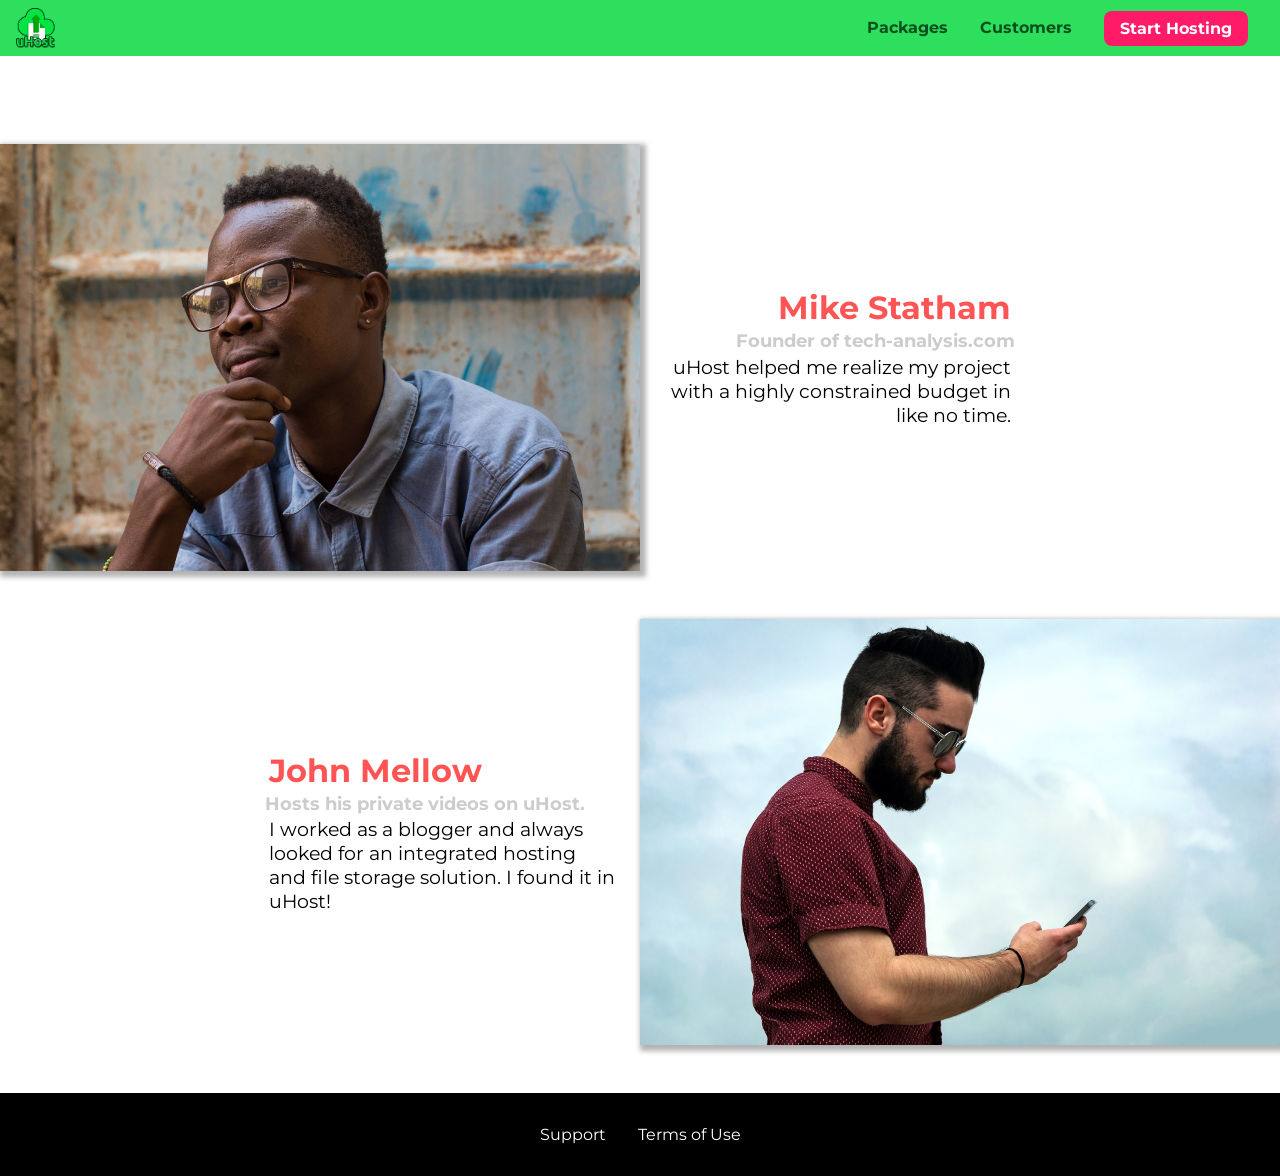
<file: 6.Adding Flexbox to our Project/customers/index.html>
<!DOCTYPE html>
<html lang="en">

<head>
    <meta charset="UTF-8">
    <meta name="viewport" content="width=device-width, initial-scale=1.0">
    <meta http-equiv="X-UA-Compatible" content="ie=edge">
    <title>uHost Customers</title>
    <link rel="shortcut icon" href="../favicon.png">
    <link rel="stylesheet" href="../shared.css">
    <link rel="stylesheet" href="customers.css">
</head>

<body>
    <div class="backdrop"></div>
    <header class="main-header">
        <div>
            <button class="toggle-button">
                <span class="toggle-button__bar"></span>
                <span class="toggle-button__bar"></span>
                <span class="toggle-button__bar"></span>
            </button>
            <a href="../index.html" class="main-header__brand">
                <img src="../images/uhost-icon.png" alt="uHost - Your favorite hosting company">
            </a>
        </div>
        <nav class="main-nav">
            <ul class="main-nav__items">
                <li class="main-nav__item">
                    <a href="../packages/index.html">Packages</a>
                </li>
                <li class="main-nav__item">
                    <a href="index.html">Customers</a>
                </li>
                <li class="main-nav__item main-nav__item--cta">
                    <a href="../start-hosting/index.html">Start Hosting</a>
                </li>
            </ul>
        </nav>
    </header>
    <nav class="mobile-nav">
        <ul class="mobile-nav__items">
            <li class="mobile-nav__item">
                <a href="../packages/index.html">Packages</a>
            </li>
            <li class="mobile-nav__item">
                <a href="index.html">Customers</a>
            </li>
            <li class="mobile-nav__item mobile-nav__item--cta">
                <a href="../start-hosting/index.html">Start Hosting</a>
            </li>
        </ul>
    </nav>
    <main>
        <div>
            <div class="testimonial" id="customer-1">
                <div class="testimonial__image-container">
                    <img src="../images/customer-1.jpg" alt="Mike Statham - Customer" class="testimonial__image">
                </div>
                <div class="testimonial__info">
                    <h1 class="testimonial__name">Mike Statham</h1>
                    <h2 class="testimonial__subtitle">Founder of
                        <a href="tech-analysis.com">tech-analysis.com</a>
                    </h2>
                    <p class="testimonial__text">uHost helped me realize my project with a highly constrained budget in like no time.</p>
                </div>
            </div>
            <div class="testimonial" id="customer-2">

                <div class="testimonial__info">
                    <h1 class="testimonial__name">John Mellow</h1>
                    <h2 class="testimonial__subtitle">Hosts his private videos on uHost.
                    </h2>
                    <p class="testimonial__text">I worked as a blogger and always looked for an integrated hosting and file storage solution. I found
                        it in uHost!
                    </p>
                </div>
                <div class="testimonial__image-container">
                    <img src="../images/customer-2.jpg" alt="John Mellow - Customer" class="testimonial__image">
                </div>
            </div>
        </div>
    </main>
    <footer class="main-footer">
        <nav>
            <ul class="main-footer__links">
                <li class="main-footer__link">
                    <a href="#">Support</a>
                </li>
                <li class="main-footer__link">
                    <a href="#">Terms of Use</a>
                </li>
            </ul>
        </nav>
    </footer>
    <script src="../shared.js"></script>
</body>

</html>
</file>
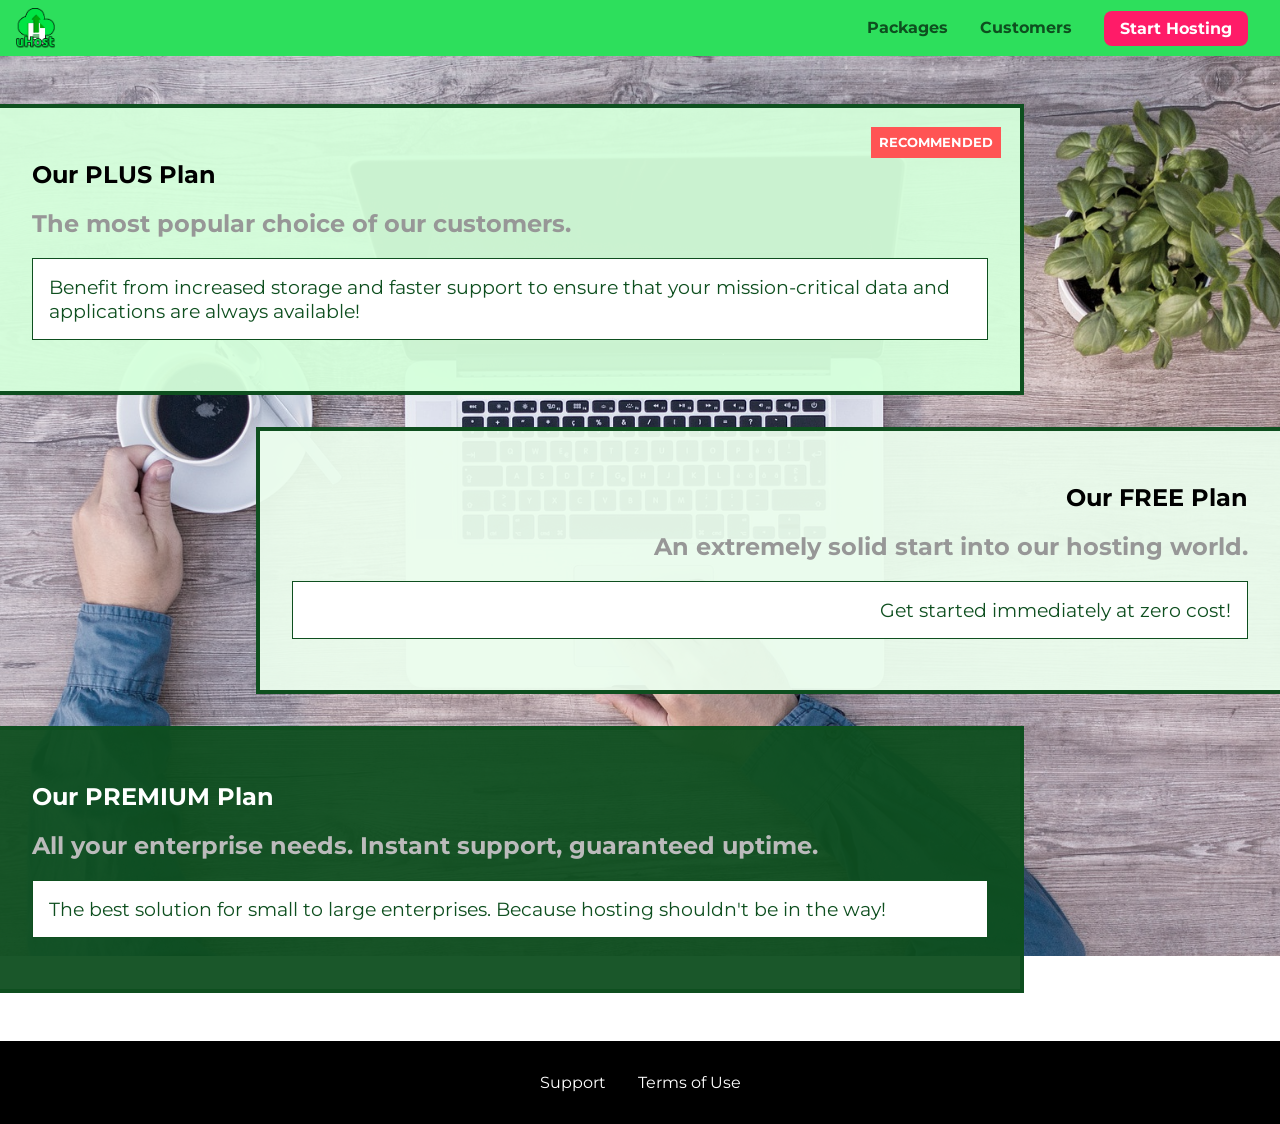
<file: 6.Adding Flexbox to our Project/packages/index.html>
<!DOCTYPE html>
<html lang="en">

<head>
    <meta charset="UTF-8">
    <meta http-equiv="X-UA-Compatible" content="ie=edge">
    <meta name="viewport" content="width=device-width, initial-scale=1.0">
    <title>uHost</title>
    <link rel="shortcut icon" href="../favicon.png">
    <link rel="stylesheet" href="../shared.css">
    <link rel="stylesheet" href="packages.css">
</head>

<body>
    <div class="backdrop"></div>
    <div class="background"></div>
    <header class="main-header">
        <div>
            <button class="toggle-button">
                <span class="toggle-button__bar"></span>
                <span class="toggle-button__bar"></span>
                <span class="toggle-button__bar"></span>
            </button>
            <a href="../index.html" class="main-header__brand">
                <img src="../images/uhost-icon.png" alt="uHost - Your favorite hosting company">
            </a>
        </div>
        <nav class="main-nav">
            <ul class="main-nav__items">
                <li class="main-nav__item">
                    <a href="index.html">Packages</a>
                </li>
                <li class="main-nav__item">
                    <a href="../customers/index.html">Customers</a>
                </li>
                <li class="main-nav__item main-nav__item--cta">
                    <a href="../start-hosting/index.html">Start Hosting</a>
                </li>
            </ul>
        </nav>
    </header>
    <nav class="mobile-nav">
        <ul class="mobile-nav__items">
            <li class="mobile-nav__item">
                <a href="index.html">Packages</a>
            </li>
            <li class="mobile-nav__item">
                <a href="../customers/index.html">Customers</a>
            </li>
            <li class="mobile-nav__item mobile-nav__item--cta">
                <a href="../start-hosting/index.html">Start Hosting</a>
            </li>
        </ul>
    </nav>
    <main>
        <section class="package" id="plus">
            <a href="#">
                <h1 class="package__title">Our PLUS Plan</h1>
                <h2 class="package__badge">RECOMMENDED</h2>
                <h2 class="package__subtitle">The most popular choice of our customers.</h2>
                <p class="package__info">Benefit from increased storage and faster support to ensure that your mission-critical data and applications
                    are always available!</p>
            </a>
        </section>
        <section class="package" id="free">
            <a href="#">
                <h1 class="package__title">Our FREE Plan</h1>
                <h2 class="package__subtitle">An extremely solid start into our hosting world.</h2>
                <p class="package__info">Get started immediately at zero cost!</p>
            </a>
        </section>
        <div class="clearfix"></div>
        <section class="package" id="premium">
            <a href="#">
                <h1 class="package__title">Our PREMIUM Plan</h1>
                <h2 class="package__subtitle">All your enterprise needs. Instant support, guaranteed uptime. </h2>
                <p class="package__info">The best solution for small to large enterprises. Because hosting shouldn't be in the way!</p>
            </a>
        </section>
    </main>
    <footer class="main-footer">
        <nav>
            <ul class="main-footer__links">
                <li class="main-footer__link">
                    <a href="#">Support</a>
                </li>
                <li class="main-footer__link">
                    <a href="#">Terms of Use</a>
                </li>
            </ul>
        </nav>
    </footer>
    <script src="../shared.js"></script>
</body>

</html>
</file>
<file: 1.The Basics/main.css>
body {
    font-family: sans-serif;
  }
  
  li:nth-child(2) code {
    color: green;
  }
  
  #assignment-instructions {
    font-family: sans-serif;
    color: greenyellow;
  }
  
  code {
    font-family: monospace;
    color: red;
  }
  
  li:not(:first-child) {
  background-color: black;
  color: white;
  }
  
  ol li {
    background-color: black;
    color: white;
  }
</file>
<file: 2.Diving Deeper/main.css>
.box{
    margin: 15px;
    border: 5px solid black;
    padding: 5px 7px 8px 12px;
    display: inline-block;
}

div:first-of-type{
    height: 300px;
    width: 50%;
    visibility: hidden;
}

div:last-of-type:hover{
    background-color: black;
    color: white;
}
</file>
<file: 3.Positioning/shared.css>
* {
    box-sizing: border-box;
}

body {
    font-family: 'Montserrat', sans-serif;
    margin: 0;
}

.main-header {
    width: 100%;
    position: fixed;
    top: 0;
    left: 0;
    background: #2ddf5c;
    padding: 8px 16px;
    z-index: 1;
}

.main-header > div {
    display: inline-block;
    vertical-align: middle;
}

.main-header__brand {
    color: #0e4f1f;
    text-decoration: none;
    font-weight: bold;
    font-size: 22px;
}

.main-nav {
    display: inline-block;
    text-align: right;
    width: calc(100% - 74px);
    vertical-align: middle;
}

.main-nav__items {
    margin: 0;
    padding: 0;
    list-style: none;
}

.main-nav__item {
    display: inline-block;
    margin: 0 16px;
}

.main-nav__item a {
    text-decoration: none;
    color: #0e4f1f;
    font-weight: bold;
    padding: 3px 0;
}

.main-nav__item a:hover,
.main-nav__item a:active {
    color: white;
    border-bottom: 5px solid white;
}

.main-nav__item--cta a {
    color: white;
    background: #ff1b68;
    padding: 8px 16px;
    border-radius: 8px;
}

.main-nav__item--cta a:hover,
.main-nav__item--cta a:active {
    color: #ff1b68;
    background: white;
    border: none;
}

.main-footer {
    background: black;
    padding: 32px;
    margin-top: 48px;
}

.main-footer__links {
    list-style: none;
    margin: 0;
    padding: 0;
    text-align: center;
}

.main-footer__link {
    display: inline-block;
    margin: 0 16px;
}

.main-footer__link a {
    color: white;
    text-decoration: none;
}

.main-footer__link a:hover,
.main-footer__link a:active {
    color: #ccc;
}

.button {
    background: #0e4f1f;
    color: white;
    font: inherit;
    border: 1.5px solid #0e4f1f;
    padding: 8px;
    border-radius: 8px;
    font-weight: bold;
    cursor: pointer;
}

.button:hover,
.button:active {
    background: white;
    color: #0e4f1f;
}

.button:focus {
    outline: none;
}
</file>
<file: 3.Positioning/main.css>
#product-overview {
    background: url("freedom.jpg");
    width: 100%;
    margin-top: 42px;
    height: 528px;
    padding: 10px;
    position: relative;
}

.section-title {
    color: #2ddf5c;
    text-align: center;
}

#product-overview h1 {
    color: white;
    font-family: 'Anton', sans-serif;
    position: absolute;
    /*
    left: 40px;
    bottom: 20px;
    */
    left: 3%;
    bottom: 5%;
}

.plan__list {
    width: 80%;
    margin: auto;
    text-align: center;
}

.plan {
    background: #d5ffdc;
    text-align: center;
    padding: 16px;
    margin: 8px;
    display: inline-block;
    width: 30%;
    vertical-align: middle;
}

.plan--highlighted {
    background: #19b84c;
    color: white;
    box-shadow: 2px 2px 2px 2px rgba(0, 0, 0, 0.5);
}

.plan__annotation {
    background: white;
    color: #19b84c;
    padding: 8px;
    box-shadow: 2px 2px 2px 2px rgba(0, 0, 0, 0.5);
    border-radius: 8px;
}

.plan__title {
    color: #0e4f1f;
}

.plan__price {
    color: #858585;
}

.plan--highlighted .plan__title {
    color: white;
}

.plan--highlighted .plan__price {
    color: #0e4f1f;
}

.plan__features {
    list-style: none;
    margin: 0;
    padding: 0;
}

.plan__feature {
    margin: 8px 0;
}

#key-features {
    background: #ff1b68;
    margin-top: 80px;
    padding: 16px;
}

#key-features .section-title {
    color: white;
    margin: 32px;
}

.key-feature__list {
    list-style: none;
    margin: 0;
    padding: 0;
    text-align: center;
}

.key-feature {
    display: inline-block;
    width: 30%;
    vertical-align: top;
}

.key-feature__image {
    background: #ffcede;
    width: 128px;
    height: 128px;
    border: 2px solid #424242;
    border-radius: 50%;
    margin: auto;
}

.key-feature__description {
    text-align: center;
    font-weight: bold;
    color: white;
    font-size: 20px;
}

/* h1 {
    font-family: sans-serif;
} */
</file>
<file: 4.Working with JavaScript and CSS/shared.css>
* {
    box-sizing: border-box;
}

body {
    font-family: 'Montserrat', sans-serif;
    margin: 0;
}

.backdrop {
    position: fixed;
    display: none;
    top: 0;
    left: 0;
    z-index: 100;
    width: 100vw;
    height: 100vh;
    background: rgba(0,0,0,0.5);
}

.main-header {
    width: 100%;
    position: fixed;
    top: 0;
    left: 0;
    background: #2ddf5c;
    padding: 0.5rem 1rem;
    z-index: 1;
}

.main-header > div {
    display: inline-block;
    vertical-align: middle;
}

.main-header__brand {
    color: #0e4f1f;
    text-decoration: none;
    font-weight: bold;
    font-size: 1.5rem;
    height: 1.5rem;
    /* width: 20px; */
    display: inline-block;
}

.main-header__brand img {
    height: 100%;
    /* width: 100%; */
}

.main-nav {
    display: inline-block;
    text-align: right;
    width: calc(100% - 74px);
    vertical-align: middle;
}

.main-nav__items {
    margin: 0;
    padding: 0;
    list-style: none;
}

.main-nav__item {
    display: inline-block;
    margin: 0 1rem;
}

.main-nav__item a {
    text-decoration: none;
    color: #0e4f1f;
    font-weight: bold;
    padding: 0.2rem 0;
}

.main-nav__item a:hover,
.main-nav__item a:active {
    color: white;
    border-bottom: 5px solid white;
}

.main-nav__item--cta a {
    color: white;
    background: #ff1b68;
    padding: 0.5rem 1rem;
    border-radius: 8px;
}

.main-nav__item--cta a:hover,
.main-nav__item--cta a:active {
    color: #ff1b68;
    background: white;
    border: none;
}

.main-footer {
    background: black;
    padding: 2rem;
    margin-top: 3rem;
}

.main-footer__links {
    list-style: none;
    margin: 0;
    padding: 0;
    text-align: center;
}

.main-footer__link {
    display: inline-block;
    margin: 0 1rem;
}

.main-footer__link a {
    color: white;
    text-decoration: none;
}

.main-footer__link a:hover,
.main-footer__link a:active {
    color: #ccc;
}

.button {
    background: #0e4f1f;
    color: white;
    font: inherit;
    border: 1.5px solid #0e4f1f;
    padding: 0.5rem;
    border-radius: 8px;
    font-weight: bold;
    cursor: pointer;
}

.button:hover,
.button:active {
    background: white;
    color: #0e4f1f;
}

.button:focus {
    outline: none;
}
</file>
<file: 4.Working with JavaScript and CSS/main.css>
#product-overview {
  background: linear-gradient(to top, rgba(80, 68, 18, 0.6) 10%, transparent),
    url("images/freedom.jpg") left 10% bottom 70%/cover no-repeat border-box,
    #ff1b68;
  /* background-image: url("freedom.jpg");
    background-size: cover;
    background-position: left 10% bottom 20%; */
  /* background-repeat: no-repeat;
    background-origin: border-box;
    background-clip: border-box; */
  /* background-image: linear-gradient(180deg, red 70%, blue 60%, rgba(0,0,0,0.5)); */
  /* background-image: radial-gradient(ellipse farthest-corner at 20% 50%, red, blue 70%, green); */
  width: 100vw;
  height: 33vh;
  margin-top: 2.75rem;
  /* border: 5px dashed red; */
  position: relative;
}

.section-title {
  color: #2ddf5c;
  text-align: center;
}

#product-overview h1 {
  color: white;
  font-family: "Anton", sans-serif;
  position: absolute;
  bottom: 5%;
  left: 3%;
}

.plan__list {
  width: 80%;
  margin: auto;
  text-align: center;
}

.plan {
  background: #d5ffdc;
  text-align: center;
  padding: 1rem;
  margin: 0.5rem;
  display: inline-block;
  width: 30%;
  vertical-align: middle;
}

.plan--highlighted {
  background: #19b84c;
  color: white;
  box-shadow: 2px 2px 2px 2px rgba(0, 0, 0, 0.5);
}

.plan__annotation {
  background: white;
  color: #19b84c;
  padding: 0.5rem;
  box-shadow: 2px 2px 2px 2px rgba(0, 0, 0, 0.5);
  border-radius: 8px;
}

.plan__title {
  color: #0e4f1f;
}

.plan__price {
  color: #858585;
}

.plan--highlighted .plan__title {
  color: white;
}

.plan--highlighted .plan__price {
  color: #0e4f1f;
}

.plan__features {
  list-style: none;
  margin: 0;
  padding: 0;
}

.plan__feature {
  margin: 0.5rem 0;
}

#key-features {
  background: #ff1b68;
  margin-top: 5rem;
  padding: 1rem;
}

#key-features .section-title {
  color: white;
  margin: 2rem;
}

.key-feature__list {
  list-style: none;
  margin: 0;
  padding: 0;
  text-align: center;
}

.key-feature {
  display: inline-block;
  width: 30%;
  vertical-align: top;
}

.key-feature__image {
  background: #ffcede;
  width: 128px;
  height: 128px;
  border: 2px solid #424242;
  border-radius: 50%;
  margin: auto;
  padding: 1.5rem;
}

.key-feature__description {
  text-align: center;
  font-weight: bold;
  color: white;
  font-size: 1.2rem;
}

/* h1 {
    font-family: sans-serif;
} */

.modal {
  position: fixed;
  display: none;
  z-index: 200;
  top: 20%;
  left: 30%;
  width: 40%;
  background: white;
  padding: 1rem;
  border: 1px solid #ccc;
  box-shadow: 1px 1px 1px rgba(0, 0, 0, 0.5);
}

.modal__title {
  text-align: center;
  margin: 0 0 1rem 0;
}

.modal__actions {
  text-align: center;
}

.modal__action {
  border: 1px solid #0e4f1f;
  background: #0e4f1f;
  text-decoration: none;
  color: white;
  font: inherit;
  padding: 0.5rem 1rem;
  cursor: pointer;
}

.modal__action:hover,
.modal__action:active {
  background: #2ddf5c;
  border-color: #2ddf5c;
}

.modal__action--negative {
  background: red;
  border-color: red;
}

.modal__action--negative:hover,
.modal__action--negative:active {
  background: #ff5454;
  border-color: #ff5454;
}
</file>
<file: 5.Making our Website Responsive/shared.css>
* {
  box-sizing: border-box;
}

body {
  font-family: "Montserrat", sans-serif;
  margin: 0;
}

.backdrop {
  position: fixed;
  display: none;
  top: 0;
  left: 0;
  z-index: 100;
  width: 100vw;
  height: 100vh;
  background: rgba(0, 0, 0, 0.5);
}

.main-header {
  width: 100%;
  position: fixed;
  top: 0;
  left: 0;
  background: #2ddf5c;
  padding: 0.5rem 1rem;
  z-index: 1;
}

.main-header > div {
  display: inline-block;
  vertical-align: middle;
}

.toggle-button {
  width: 3rem;
  background: transparent;
  border: none;
  cursor: pointer;
  padding-top: 0;
  padding-bottom: 0;
  vertical-align: middle;
}

.toggle-button:focus {
  outline: none;
}

.toggle-button__bar {
  width: 100%;
  height: 0.2rem;
  background: black;
  display: block;
  margin: 0.6rem 0;
}

.main-header__brand {
  color: #0e4f1f;
  text-decoration: none;
  font-weight: bold;
  font-size: 1.5rem;
  height: 1.5rem;
  /* width: 20px; */
  display: inline-block;
  vertical-align: middle;
}

.main-header__brand img {
  height: 100%;
  /* width: 100%; */
}

.main-nav {
  display: none;
}

.main-nav__items {
  margin: 0;
  padding: 0;
  list-style: none;
}

.main-nav__item {
  display: inline-block;
  margin: 0 1rem;
}

.main-nav__item a,
.mobile-nav__item a {
  text-decoration: none;
  color: #0e4f1f;
  font-weight: bold;
  padding: 0.2rem 0;
}

.main-nav__item a:hover,
.main-nav__item a:active {
  color: white;
  border-bottom: 5px solid white;
}

.main-nav__item--cta a,
.mobile-nav__item--cta a {
  color: white;
  background: #ff1b68;
  padding: 0.5rem 1rem;
  border-radius: 8px;
}

.main-nav__item--cta a:hover,
.main-nav__item--cta a:active,
.mobile-nav__item--cta a:hover,
.mobile-nav__item--cta a:active {
  color: #ff1b68;
  background: white;
  border: none;
}

.main-footer {
  background: black;
  padding: 2rem;
  margin-top: 3rem;
}

.main-footer__links {
  list-style: none;
  margin: 0;
  padding: 0;
  text-align: center;
}

.main-footer__link {
  display: inline-block;
  margin: 0 1rem;
}

.main-footer__link a {
  color: white;
  text-decoration: none;
}

.main-footer__link a:hover,
.main-footer__link a:active {
  color: #ccc;
}

.mobile-nav {
  display: none;
  position: fixed;
  z-index: 101;
  top: 0;
  left: 0;
  background: white;
  width: 80%;
  height: 100vh;
}

.mobile-nav__items {
  width: 90%;
  height: 100%;
  list-style: none;
  margin: 10% auto;
  padding: 0;
  text-align: center;
}

.mobile-nav__item {
  margin: 1rem 0;
}

.mobile-nav__item a {
  font-size: 1.5rem;
}

.button {
  background: #0e4f1f;
  color: white;
  font: inherit;
  border: 1.5px solid #0e4f1f;
  padding: 0.5rem;
  border-radius: 8px;
  font-weight: bold;
  cursor: pointer;
}

.button:hover,
.button:active {
  background: white;
  color: #0e4f1f;
}

.button:focus {
  outline: none;
}

.open {
    display: block !important;
}

@media (min-width: 40rem) {
  .toggle-button{
    display: none;
  }

  .main-nav {
    display: inline-block;
    text-align: right;
    width: calc(100% - 30px);
    vertical-align: middle;
  }
}

@media (min-width: 40rem) {
  .main-footer__link {
    display: inline-block;
    margin: 0 1rem;
  }
}
</file>
<file: 5.Making our Website Responsive/main.css>
#product-overview {
  background: linear-gradient(to top, rgba(80, 68, 18, 0.6) 10%, transparent),
    url("images/freedom.jpg") center/cover no-repeat border-box,
    #ff1b68;
  /* background-image: url("freedom.jpg");
    background-size: cover;
    background-position: left 10% bottom 20%; */
  /* background-repeat: no-repeat;
    background-origin: border-box;
    background-clip: border-box; */
  /* background-image: linear-gradient(180deg, red 70%, blue 60%, rgba(0,0,0,0.5)); */
  /* background-image: radial-gradient(ellipse farthest-corner at 20% 50%, red, blue 70%, green); */
  width: 100vw;
  height: 33vh;
  margin-top: 3.75rem;
  /* border: 5px dashed red; */
  position: relative;
}

#product-overview h1 {
  color: white;
  font-family: "Anton", sans-serif;
  position: absolute;
  bottom: 5%;
  left: 3%;
  font-size: 1.6rem;
}

@media (min-width: 40rem) {
  #product-overview {
    height: 40vh;
    background-position: 50% 25%;
  }

  #product-overview h1 {
    font-size: 3rem;
  }
}

.section-title {
  color: #2ddf5c;
  text-align: center;
}

.plan {
  background: #d5ffdc;
  text-align: center;
  padding: 1rem;
  margin: 0.5rem 0;
  width: 100%;
}

.plan--highlighted {
  background: #19b84c;
  color: white;
}

.plan__annotation {
  background: white;
  color: #19b84c;
  padding: 0.5rem;
  box-shadow: 2px 2px 2px 2px rgba(0, 0, 0, 0.5);
  border-radius: 8px;
}

.plan__title {
  color: #0e4f1f;
}

.plan__price {
  color: #858585;
}

.plan--highlighted .plan__title {
  color: white;
}

.plan--highlighted .plan__price {
  color: #0e4f1f;
}

.plan__features {
  list-style: none;
  margin: 0;
  padding: 0;
}

.plan__feature {
  margin: 0.5rem 0;
}

@media (min-width: 40rem) {
  .plan__list {
    width: 100%;
    text-align: center;
  }

  .plan {
    display: inline-block;
    width: 30%;
    vertical-align: middle;
    min-width: 13rem;
    max-width: 25rem;
  }

  .plan--highlighted {
    box-shadow: 2px 2px 2px 2px rgba(0, 0, 0, 0.5);
  }
}

#key-features {
  background: #ff1b68;
  margin-top: 5rem;
  padding: 1rem;
}

#key-features .section-title {
  color: white;
  margin: 2rem;
}

.key-feature__list {
  list-style: none;
  margin: 0;
  padding: 0;
  text-align: center;
}

.key-feature__image {
  background: #ffcede;
  width: 128px;
  height: 128px;
  border: 2px solid #424242;
  border-radius: 50%;
  margin: auto;
  padding: 1.5rem;
}

.key-feature__description {
  text-align: center;
  font-weight: bold;
  color: white;
  font-size: 1.2rem;
}

@media (min-width: 40rem) {
  .key-feature {
    display: inline-block;
    width: 30%;
    max-width: 25rem;
    vertical-align: top;
  }
}

/* h1 {
    font-family: sans-serif;
} */

.modal {
  position: fixed;
  display: none;
  z-index: 200;
  top: 20%;
  left: 30%;
  width: 40%;
  background: white;
  padding: 1rem;
  border: 1px solid #ccc;
  box-shadow: 1px 1px 1px rgba(0, 0, 0, 0.5);
}

.modal__title {
  text-align: center;
  margin: 0 0 1rem 0;
}

.modal__actions {
  text-align: center;
}

.modal__action {
  border: 1px solid #0e4f1f;
  background: #0e4f1f;
  text-decoration: none;
  color: white;
  font: inherit;
  padding: 0.5rem 1rem;
  cursor: pointer;
}

.modal__action:hover,
.modal__action:active {
  background: #2ddf5c;
  border-color: #2ddf5c;
}

.modal__action--negative {
  background: red;
  border-color: red;
}

.modal__action--negative:hover,
.modal__action--negative:active {
  background: #ff5454;
  border-color: #ff5454;
}
</file>
<file: 6.Adding Flexbox to our Project/shared.css>
@import url('https://fonts.googleapis.com/css?family=Roboto:100,400,900');
@import url('https://fonts.googleapis.com/css?family=Anton');
@import url('https://fonts.googleapis.com/css?family=Montserrat:400,700');

* {
  box-sizing: border-box;
}

body {
  font-family: "Montserrat", sans-serif;
  margin: 0;
}

main {
  min-height: calc(100vh - 3.5rem - 8rem);
  margin-top: 3.5rem;
}

.backdrop {
  position: fixed;
  display: none;
  top: 0;
  left: 0;
  z-index: 100;
  width: 100vw;
  height: 100vh;
  background: rgba(0, 0, 0, 0.5);
}

.main-header {
  width: 100%;
  position: fixed;
  top: 0;
  left: 0;
  background: #2ddf5c;
  padding: 0.5rem 1rem;
  z-index: 1;
  display: flex;
  align-items: center;
  justify-content: space-between;
}

.toggle-button {
  width: 3rem;
  background: transparent;
  border: none;
  cursor: pointer;
  padding-top: 0;
  padding-bottom: 0;
  vertical-align: middle;
}

.toggle-button:focus {
  outline: none;
}

.toggle-button__bar {
  width: 100%;
  height: 0.2rem;
  background: black;
  display: block;
  margin: 0.6rem 0;
}

.main-header__brand {
  color: #0e4f1f;
  text-decoration: none;
  font-weight: bold;
  /* width: 20px; */
}

.main-header__brand img {
  height: 2.5rem;
  vertical-align: middle;
  /* width: 100%; */
}

.main-nav {
  display: none;
}

.main-nav__items {
  margin: 0;
  padding: 0;
  list-style: none;
  display: flex;
}

.main-nav__item {
  margin: 0 1rem;
}

.main-nav__item a,
.mobile-nav__item a {
  text-decoration: none;
  color: #0e4f1f;
  font-weight: bold;
  padding: 0.2rem 0;
}

.main-nav__item a:hover,
.main-nav__item a:active {
  color: white;
  border-bottom: 5px solid white;
}

.main-nav__item--cta a,
.mobile-nav__item--cta a {
  color: white;
  background: #ff1b68;
  padding: 0.5rem 1rem;
  border-radius: 8px;
}

.main-nav__item--cta a:hover,
.main-nav__item--cta a:active,
.mobile-nav__item--cta a:hover,
.mobile-nav__item--cta a:active {
  color: #ff1b68;
  background: white;
  border: none;
}

@media (min-width: 40rem) {
  .toggle-button {
    display: none;
  }

  .main-nav {
    display: flex;
  }
}

.main-footer {
  background: black;
  padding: 2rem;
  margin-top: 3rem;
}

.main-footer__links {
  list-style: none;
  margin: 0;
  padding: 0;
  display: flex;
  flex-direction: column;
  align-items: center;
}

.main-footer__link {
  margin: 0.5rem 0;
}

.main-footer__link a {
  color: white;
  text-decoration: none;
}

.main-footer__link a:hover,
.main-footer__link a:active {
  color: #ccc;
}

.mobile-nav {
  display: none;
  position: fixed;
  z-index: 101;
  top: 0;
  left: 0;
  background: white;
  width: 80%;
  height: 100vh;
}

.mobile-nav__items {
  width: 90%;
  height: 100%;
  list-style: none;
  margin: 0 auto;
  padding: 0;
  display: flex;
  flex-direction: column;
  justify-content: center;
  align-items: center;
}

.mobile-nav__item {
  margin: 1rem 0;
}

.mobile-nav__item a {
  font-size: 1.5rem;
}

.button {
  background: #0e4f1f;
  color: white;
  font: inherit;
  border: 1.5px solid #0e4f1f;
  padding: 0.5rem;
  border-radius: 8px;
  font-weight: bold;
  cursor: pointer;
}

.button:hover,
.button:active {
  background: white;
  color: #0e4f1f;
}

.button:focus {
  outline: none;
}

.button[disabled] {
  cursor: not-allowed;
  border: #a1a1a1;
  background: #ccc;
  color: #a1a1a1;
} 

.open {
    display: block !important;
}

@media (min-width: 40rem) {
  .main-footer__link {
    margin: 0 1rem;
  }

  .main-footer__links {
    flex-direction: row;
    justify-content: center;
  }
}
</file>
<file: 6.Adding Flexbox to our Project/main.css>
#product-overview {
  background: linear-gradient(to top, rgba(80, 68, 18, 0.6) 10%, transparent),
    url("images/freedom.jpg") center/cover no-repeat border-box,
    #ff1b68;
  /* background-image: url("freedom.jpg");
    background-size: cover;
    background-position: left 10% bottom 20%; */
  /* background-repeat: no-repeat;
    background-origin: border-box;
    background-clip: border-box; */
  /* background-image: linear-gradient(180deg, red 70%, blue 60%, rgba(0,0,0,0.5)); */
  /* background-image: radial-gradient(ellipse farthest-corner at 20% 50%, red, blue 70%, green); */
  width: 100vw;
  height: 33vh;
  /* border: 5px dashed red; */
  position: relative;
}

#product-overview h1 {
  color: white;
  font-family: "Anton", sans-serif;
  position: absolute;
  bottom: 5%;
  left: 3%;
  font-size: 1.6rem;
}

@media (min-width: 40rem) and (min-height: 40rem) {
  #product-overview {
    height: 40vh;
    background-position: 50% 25%;
  }

  #product-overview h1 {
    font-size: 3rem;
  }
}

.section-title {
  color: #2ddf5c;
  text-align: center;
}

.plan {
  background: #d5ffdc;
  text-align: center;
  padding: 1rem;
  margin: 0.5rem 0;
  width: 100%;
}

.plan--highlighted {
  background: #19b84c;
  color: white;
}

.plan__annotation {
  background: white;
  color: #19b84c;
  padding: 0.5rem;
  box-shadow: 2px 2px 2px 2px rgba(0, 0, 0, 0.5);
  border-radius: 8px;
}

.plan__title {
  color: #0e4f1f;
}

.plan__price {
  color: #858585;
}

.plan--highlighted .plan__title {
  color: white;
}

.plan--highlighted .plan__price {
  color: #0e4f1f;
}

.plan__features {
  list-style: none;
  margin: 0;
  padding: 0;
}

.plan__feature {
  margin: 0.5rem 0;
}

@media (min-width: 40rem) {
  /*assignment => flex container*/
  .plan__list { 
    width: 100%;
    display: flex;
    justify-content: center;
    align-items: center;
  }

  /*assignment => flex container*/
  .plan {
    width: 30%;
    min-width: 13rem;
    max-width: 25rem;
    display: flex;
    flex-direction: column;
    justify-content: space-between;
    height: 30rem;
  }

   /*assignment => z-index & height*/
  .plan--highlighted {
    box-shadow: 2px 2px 2px 2px rgba(0, 0, 0, 0.5);
    height: 35rem;
  }
}

#key-features {
  background: #ff1b68;
  margin-top: 5rem;
  padding: 1rem;
}

#key-features .section-title {
  color: white;
  margin: 2rem;
}

.key-feature__list {
  list-style: none;
  margin: 0;
  padding: 0;
  text-align: center;
}

.key-feature__image {
  background: #ffcede;
  width: 128px;
  height: 128px;
  border: 2px solid #424242;
  border-radius: 50%;
  margin: auto;
  padding: 1.5rem;
}

.key-feature__description {
  text-align: center;
  font-weight: bold;
  color: white;
  font-size: 1.2rem;
}

@media (min-width: 40rem) {
  /*assignment*/
  .key-feature {
    display: inline-block;
    width: 30%;
    max-width: 25rem;
    vertical-align: top;
  }

  /*assignment => add .key-feature_list => flex container*/
}

/* h1 {
    font-family: sans-serif;
} */

.modal {
  position: fixed;
  display: none;
  z-index: 200;
  top: 20%;
  left: 30%;
  width: 40%;
  background: white;
  padding: 1rem;
  border: 1px solid #ccc;
  box-shadow: 1px 1px 1px rgba(0, 0, 0, 0.5);
}

.modal__title {
  text-align: center;
  margin: 0 0 1rem 0;
}

.modal__actions {
  text-align: center;
}

.modal__action {
  border: 1px solid #0e4f1f;
  background: #0e4f1f;
  text-decoration: none;
  color: white;
  font: inherit;
  padding: 0.5rem 1rem;
  cursor: pointer;
}

.modal__action:hover,
.modal__action:active {
  background: #2ddf5c;
  border-color: #2ddf5c;
}

.modal__action--negative {
  background: red;
  border-color: red;
}

.modal__action--negative:hover,
.modal__action--negative:active {
  background: #ff5454;
  border-color: #ff5454;
}
</file>
<file: 3.Positioning/packages/packages.css>
main {
    padding-top: 32px;
}

.background {
    background: url("../images/plans-background.jpg");
    width: 100%;
    height: 100%;
    position: fixed;
    z-index: -1;
}

.package {
    width: 80%;
    margin: 16px 0;
    border: 4px solid #0e4f1f;
    border-left: none;
    position: relative;
    z-index: 0;
}

.package:hover,
.package:active {
    box-shadow: 2px 2px 4px rgba(0,0,0,0.5);
    border-color: #ff5454;
    /* border-color: #ff5454 !important; */
}

.package a {
    text-decoration: none;
    color: inherit;
    display: block;
    padding: 32px;
}

.package__badge {
    position: absolute;
    top: 0;
    right: 0;
    margin: 20px;
    font-size: 12px;
    color: white;
    background: #ff5454;
    padding: 8px;
    z-index: 10;
}

.package__subtitle {
    color: #979797;
}

.package__info {
    padding: 16px;
    border: 1px solid #0e4f1f;
    font-size: 20px;
    color: #0e4f1f;
    background: white;
}

.clearfix {
    clear: both;
}

#plus {
    background: rgba(213, 255, 220, 0.95);
}

#free {
    background: rgba(234, 252, 237, 0.95);
    float: right;
    border-right: none;
    border-left: 4px solid #0e4f1f;
    text-align: right;
}

#free:hover,
#free:active {
    border-left-color: #ff5454;
}

#premium {
    background: rgba(14, 79, 31, 0.95);
}

#premium .package__title {
    color: white;
}

#premium .package__subtitle {
    color: #bbb;
}
</file>
<file: 4.Working with JavaScript and CSS/customers/customers.css>
.testimonial {
    font-size: 1.2rem;
    margin: 3rem 0;
  }
  
  .testimonial__list {
    width: 80%;
    margin: auto;
  }
  
  .testimonial:first-of-type {
    margin-top: 6rem;
  }

  .testimonial__image-container {
    width: 65%;
    max-width: 580px;
    display: inline-block;
    vertical-align: middle;
    box-shadow: 3px 3px 5px 3px rgba(0,0,0,0.3);
  }

  .testimonial__image {
    width: 100%;
    vertical-align: top;
  }
  
  .testimonial__info {
    text-align: right;
    padding: 0.9rem;
    display: inline-block;
    vertical-align: middle;
    width: 30%;
  }
  
  #customer-2.testimonial {
    text-align: right;
  }
  
  #customer-2 .testimonial__info {
    text-align: left;
  }
  
  .testimonial__name {
    margin: 0.2rem;
    color: #ff5454;
    font-size: 2rem;
  }
  
  .testimonial__subtitle {
    margin: 0;
    font-size: 1.1rem;
    color: #ccc;
  }
  
  .testimonial__subtitle a {
    color: inherit;
    text-decoration: none;
  }
  
  .testimonial__subtitle a:hover,
  .testimonial__subtitle a:active {
    color: #7a7a7a;
  }

  .testimonial__text {
    margin: 0.2rem;
  }
</file>
<file: 4.Working with JavaScript and CSS/packages/packages.css>
main {
    padding-top: 2rem;
}

.background {
    background: url("../images/plans-background.jpg") center/cover;
    filter: grayscale(40%);
    width: 100vw;
    height: 100vh;
    position: fixed;
    z-index: -1;
}

.package {
    width: 80%;
    margin: 1rem 0;
    border: 4px solid #0e4f1f;
    border-left: none;
    position: relative;
}

.package:hover,
.package:active {
    box-shadow: 2px 2px 4px rgba(0,0,0,0.5);
    border-color: #ff5454;
    /* border-color: #ff5454 !important; */
}

.package a {
    text-decoration: none;
    color: inherit;
    display: block;
    padding: 2rem;
}

.package__badge {
    position: absolute;
    top: 0;
    right: 0;
    margin: 1.2rem;
    font-size: 0.8rem;
    color: white;
    background: #ff5454;
    padding: 0.5rem;
}

.package__subtitle {
    color: #979797;
}

.package__info {
    padding: 1rem;
    border: 1px solid #0e4f1f;
    font-size: 1.2rem;
    color: #0e4f1f;
    background: white;
}

.clearfix {
    clear: both;
}

#plus {
    background: rgba(213, 255, 220, 0.95);
}

#free {
    background: rgba(234, 252, 237, 0.95);
    float: right;
    border-right: none;
    border-left: 4px solid #0e4f1f;
    text-align: right;
}

#free:hover,
#free:active {
    border-left-color: #ff5454;
}

#premium {
    background: rgba(14, 79, 31, 0.95);
}

#premium .package__title {
    color: white;
}

#premium .package__subtitle {
    color: #bbb;
}
</file>
<file: 5.Making our Website Responsive/customers/customers.css>
.testimonial {
    font-size: 1.2rem;
    margin: 3rem 0;
  }
  
  .testimonial__list {
    width: 80%;
    margin: auto;
  }
  
  .testimonial:first-of-type {
    margin-top: 6rem;
  }

  .testimonial__image-container {
    width: 65%;
    max-width: 580px;
    display: inline-block;
    vertical-align: middle;
    box-shadow: 3px 3px 5px 3px rgba(0,0,0,0.3);
  }

  .testimonial__image {
    width: 100%;
    vertical-align: top;
  }
  
  .testimonial__info {
    text-align: right;
    padding: 0.9rem;
    display: inline-block;
    vertical-align: middle;
    width: 30%;
  }
  
  #customer-2.testimonial {
    text-align: right;
  }
  
  #customer-2 .testimonial__info {
    text-align: left;
  }
  
  .testimonial__name {
    margin: 0.2rem;
    color: #ff5454;
    font-size: 2rem;
  }
  
  .testimonial__subtitle {
    margin: 0;
    font-size: 1.1rem;
    color: #ccc;
  }
  
  .testimonial__subtitle a {
    color: inherit;
    text-decoration: none;
  }
  
  .testimonial__subtitle a:hover,
  .testimonial__subtitle a:active {
    color: #7a7a7a;
  }

  .testimonial__text {
    margin: 0.2rem;
  }
</file>
<file: 5.Making our Website Responsive/packages/packages.css>
main {
    padding-top: 2rem;
}

.background {
    background: url("../images/plans-background.jpg") center/cover;
    filter: grayscale(40%);
    width: 100vw;
    height: 100vh;
    position: fixed;
    z-index: -1;
}

.package {
    width: 80%;
    margin: 1rem 0;
    border: 4px solid #0e4f1f;
    border-left: none;
    position: relative;
}

.package:hover,
.package:active {
    box-shadow: 2px 2px 4px rgba(0,0,0,0.5);
    border-color: #ff5454;
    /* border-color: #ff5454 !important; */
}

.package a {
    text-decoration: none;
    color: inherit;
    display: block;
    padding: 2rem;
}

.package__badge {
    position: absolute;
    top: 0;
    right: 0;
    margin: 1.2rem;
    font-size: 0.8rem;
    color: white;
    background: #ff5454;
    padding: 0.5rem;
}

.package__subtitle {
    color: #979797;
}

.package__info {
    padding: 1rem;
    border: 1px solid #0e4f1f;
    font-size: 1.2rem;
    color: #0e4f1f;
    background: white;
}

.clearfix {
    clear: both;
}

#plus {
    background: rgba(213, 255, 220, 0.95);
}

#free {
    background: rgba(234, 252, 237, 0.95);
    float: right;
    border-right: none;
    border-left: 4px solid #0e4f1f;
    text-align: right;
}

#free:hover,
#free:active {
    border-left-color: #ff5454;
}

#premium {
    background: rgba(14, 79, 31, 0.95);
}

#premium .package__title {
    color: white;
}

#premium .package__subtitle {
    color: #bbb;
}
</file>
<file: 6.Adding Flexbox to our Project/customers/customers.css>
main {
  padding-top: 2.5rem;
}

.testimonial {
    font-size: 1.2rem;
  }
  
  /*.testimonial__list {
    width: 80%;
    margin: auto;
  }*/

  .testimonial__image-container {
    width: 100%;
    max-width: 40rem;
    box-shadow: 3px 3px 5px 3px rgba(0,0,0,0.3);
  }

  .testimonial__image {
    width: 100%;
    vertical-align: top;
  }
  
  .testimonial__info {
    text-align: right;
    padding: 0.9rem;
  }
  
  #customer-2.testimonial {
    text-align: right;
  }
  
  #customer-2 .testimonial__info {
    text-align: left;
  }
  
  .testimonial__name {
    margin: 0.2rem;
    color: #ff5454;
    font-size: 2rem;
  }
  
  .testimonial__subtitle {
    margin: 0;
    font-size: 1.1rem;
    color: #ccc;
  }
  
  .testimonial__subtitle a {
    color: inherit;
    text-decoration: none;
  }
  
  .testimonial__subtitle a:hover,
  .testimonial__subtitle a:active {
    color: #7a7a7a;
  }

  .testimonial__text {
    margin: 0.2rem;
  }

  @media (min-width: 40rem) {
    .testimonial {
      margin: 3rem auto;
      max-width: 1500px;
    }

    .testimonial__image-container {
      display: inline-block;
      vertical-align: middle;
      width: 66%;
    }

    .testimonial__info {
      display: inline-block;
      vertical-align: middle;
      width: 30%;
    }
    
  }
</file>
<file: 6.Adding Flexbox to our Project/packages/packages.css>
@font-face {
    font-family: "AnonymousPro";
    src: url("anonymousPro-Regular.ttf") format("truetype");
}

@font-face {
    font-family: "AnonymousPro";
    src: url("anonymousPro-Bold.ttf");
    font-weight: 700;
}

main {
    padding-top: 2rem;
}

.background {
    background: url("../images/plans-background.jpg") center/cover;
    filter: grayscale(40%);
    width: 100vw;
    height: 100vh;
    position: fixed;
    z-index: -1;
}

.package {
    width: 80%;
    margin: 1rem 0;
    border: 4px solid #0e4f1f;
    border-left: none;
    position: relative;
}

.package:hover,
.package:active {
    box-shadow: 2px 2px 4px rgba(0,0,0,0.5);
    border-color: #ff5454;
    /* border-color: #ff5454 !important; */
}

.package a {
    text-decoration: none;
    color: inherit;
    display: block;
    padding: 2rem;
}

.package__badge {
    position: absolute;
    top: 0;
    right: 0;
    margin: 1.2rem;
    font-size: 0.8rem;
    color: white;
    background: #ff5454;
    padding: 0.5rem;
}

.package__subtitle {
    color: #979797;
}

.package__info {
    padding: 1rem;
    border: 1px solid #0e4f1f;
    color: #0e4f1f;
    background: white;
    font-size: 1.2rem;
    /* font-style font-variant font-weight font-size/line-height font-family*/
}

.clearfix {
    clear: both;
}

#plus {
    background: rgba(213, 255, 220, 0.95);
}

#free {
    background: rgba(234, 252, 237, 0.95);
    float: right;
    border-right: none;
    border-left: 4px solid #0e4f1f;
    text-align: right;
}

#free:hover,
#free:active {
    border-left-color: #ff5454;
}

#premium {
    background: rgba(14, 79, 31, 0.95);
}

#premium .package__title {
    color: white;
}

#premium .package__subtitle {
    color: #bbb;
}

@media (min-width: 40rem) {
    main {
      max-width: 1500px;
      margin-left: auto;
      margin-right: auto;
    }
}

@media (min-width: 1500px) {
    .package {
      border-left: 4px solid #0e4f1f;
    }

    #free {
      border-right: 4px solid #0e4f1f;
    }

    #free:hover,
    #free:active {
      border-right-color: #ff5454;
    }
}
</file>
